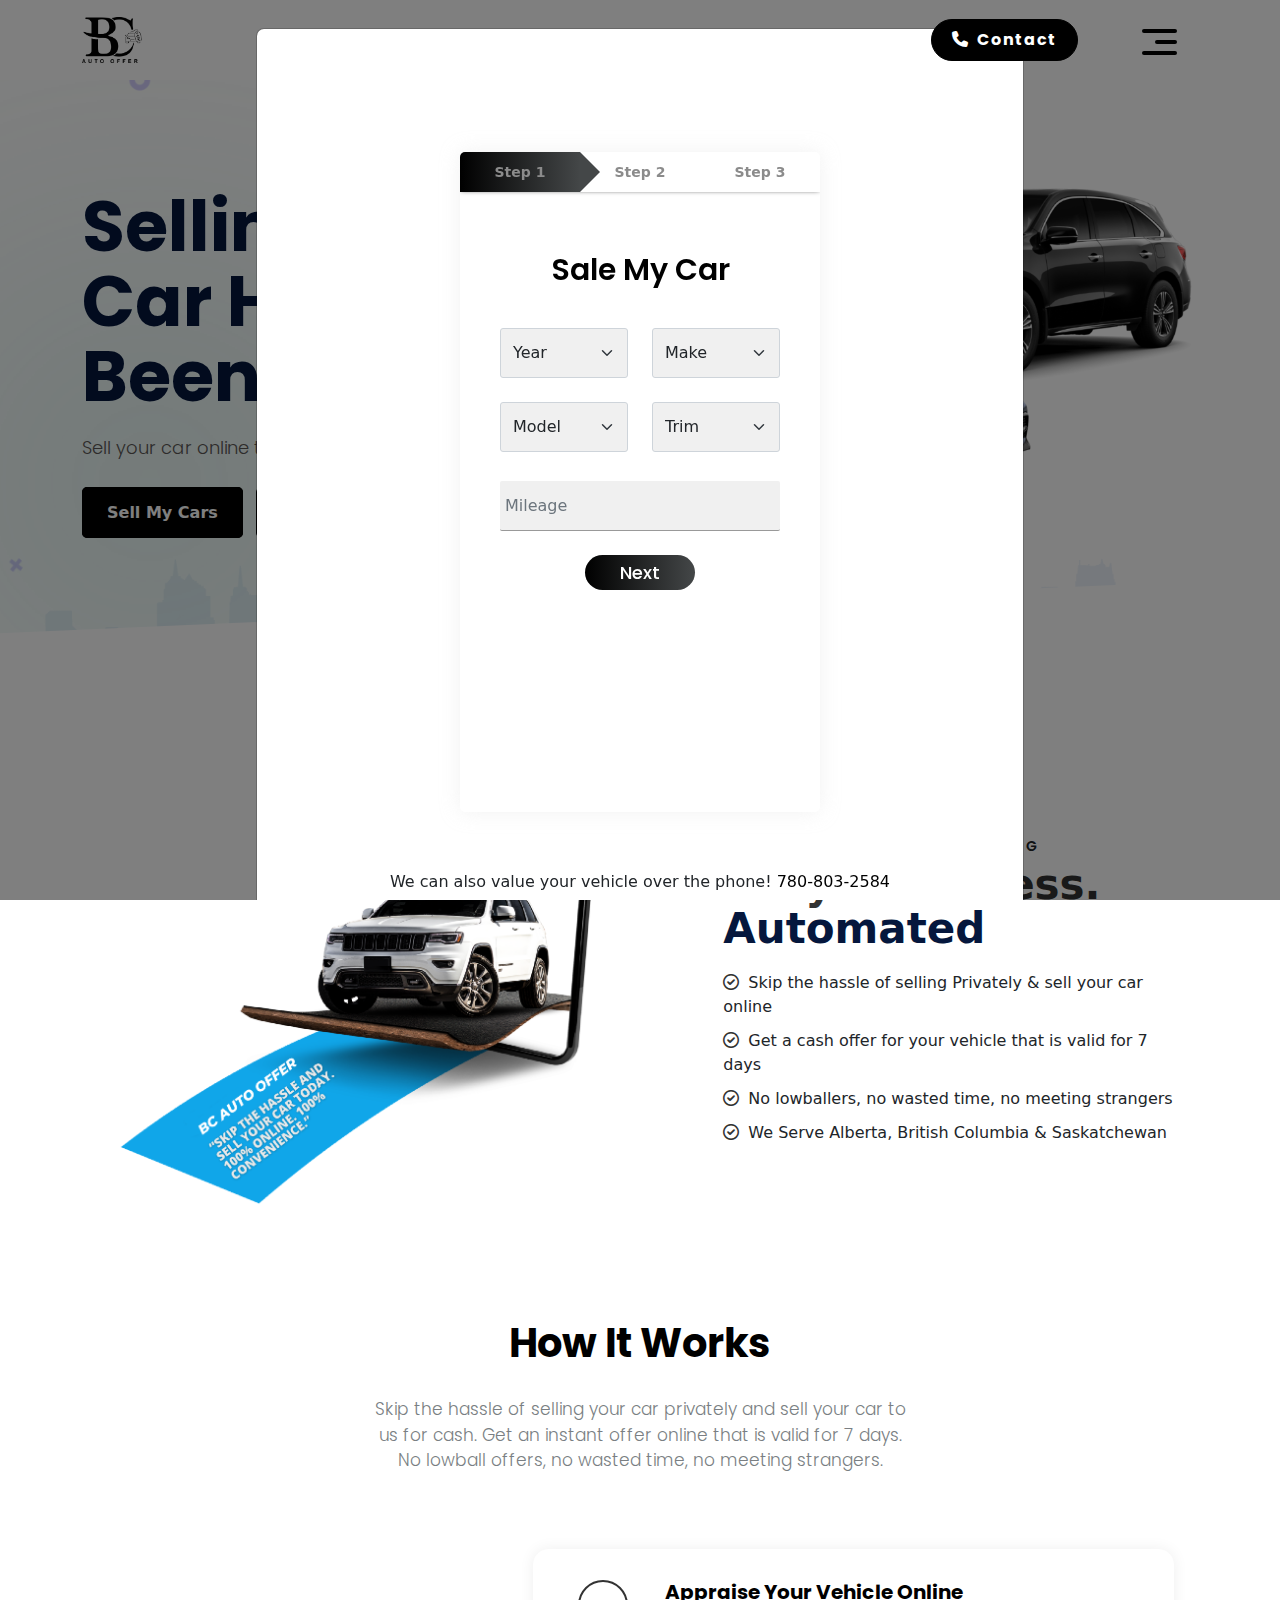
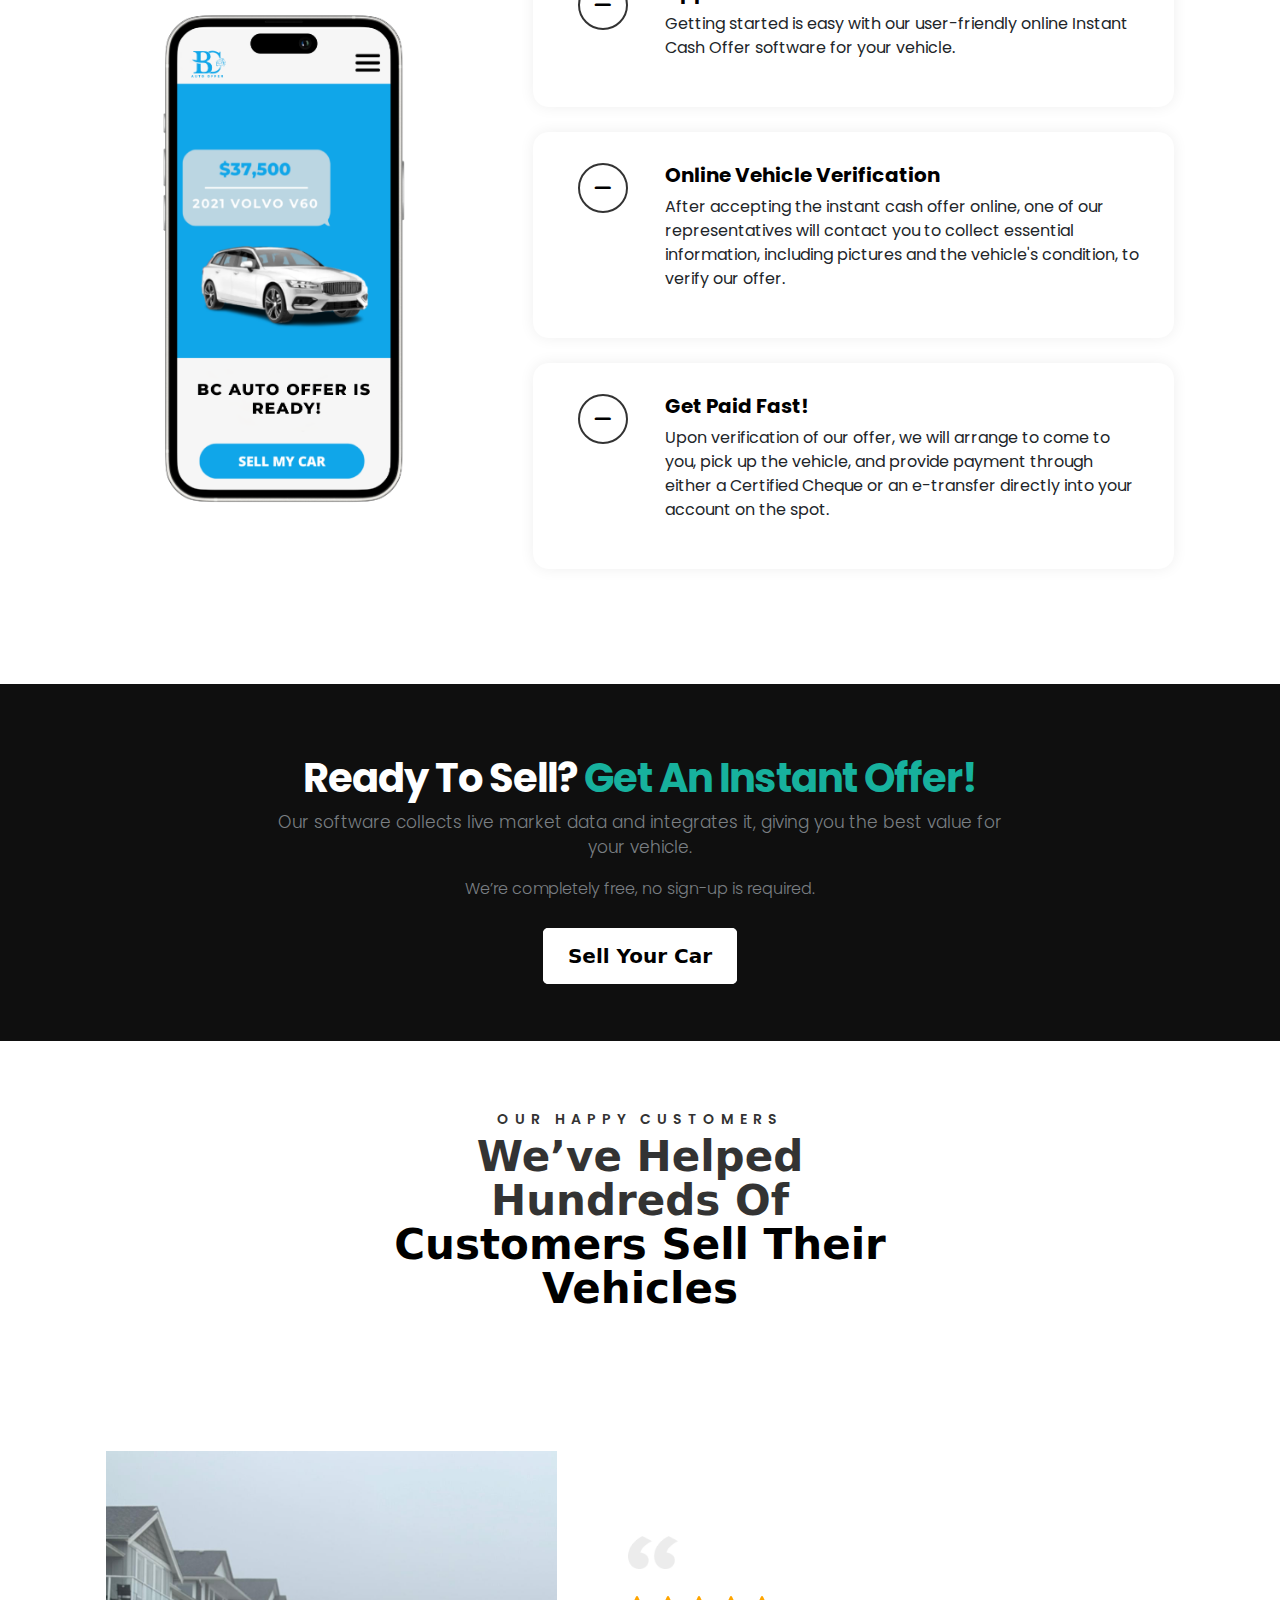
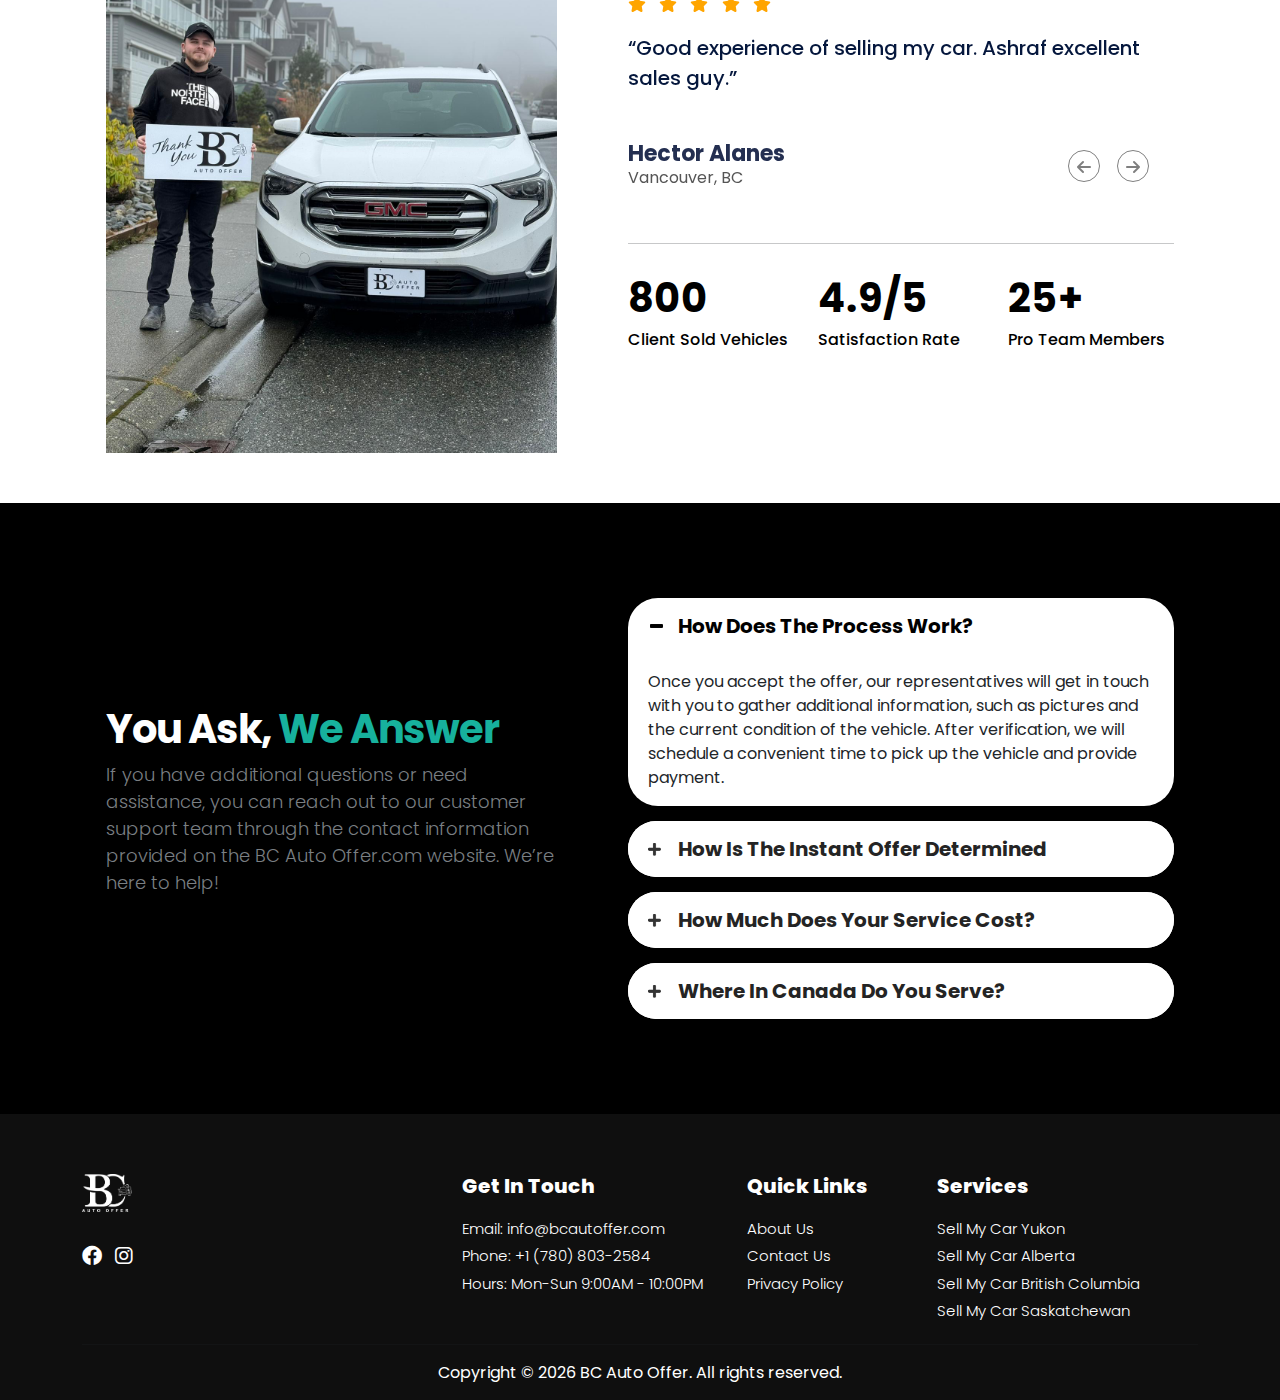
<file: index.html>
<!doctype html>
<html lang="en">

<head>
    <!--meta tags -->
    <meta charset="utf-8">
    <meta name="viewport" content="width=device-width, initial-scale=1">

    <!-- Font start  -->
    <link rel="preconnect" href="https://fonts.googleapis.com">
    <link rel="preconnect" href="https://fonts.gstatic.com" crossorigin>
    <link href="https://fonts.googleapis.com/css2?family=Montserrat:wght@700&family=Poppins:wght@400;500;600;700&display=swap" rel="stylesheet">
    <!-- Font end  -->

    <!--CSS Links-->
    <link rel="stylesheet" href="css/all.min.css">
    <link rel="stylesheet" href="css/animate.css">
    <link rel="stylesheet" href="css/bootstrap.min.css">
    <link rel="stylesheet" href="css/style.css">
    <link rel="stylesheet" href="css/media.css">

    <title> BC Auto Offer</title>
</head>

<body>

    <!-- header section strats -->
    <header class="header_section">
        <div class="container">
            <nav class="navbar navbar-expand-lg custom_nav-container">
                <a class="navbar-brand" href="index.html">
                    <img src="images/logo png black.png" width="60px" alt="">
                </a>
                <div class="" id="">
                    <div class="User_option">
                        <a href="contact.html" class="contact-btn"><i class="fa-solid fa-phone me-1"></i> Contact</a>
                    </div>

                    <div class="custom_menu-btn">
                        <button onclick="openNav()">
                            <span class="s-1">

                            </span>
                            <span class="s-2">

                            </span>
                            <span class="s-3">

                            </span>
                        </button>
                    </div>
                    <div id="myNav" class="overlay">
                        <div class="overlay-content">
                            <a href="index.html">Home</a>
                            <a href="about.html">About Us</a>
                            <a href="contact.html">Contact Us</a>
                            <a href="privacy.html">Privacy Policy</a>
                            <a href="alberta.html">Sell My Car Alberta</a>
                        </div>
                    </div>
                </div>
            </nav>
        </div>
    </header>
    <!-- end header section -->

    <!-- banner start  -->

    <section class="banner position-relative">
        <div class="container">
            <div class="row justify-content-xl-between justify-content-center align-items-center">
                <div class="col-xl-6 col-lg-6">

                    <div class="banner-content">
                        <h1>Selling Your <span>Car</span> Has Never Been Easier
                        </h1>
                        <p>Sell your car online today. 100% hassle-free 100% convenience</p>

                        <ul class="list-unstyled list-inline mb-0">
                            <li class="list-inline-item" id="sellmycar"><a href="#" class="primary-btn">Sell My Cars</a></li>
                            <li class="list-inline-item">
                                <a href="#work" class="secondary-btn">How it Works</a>
                            </li>
                        </ul>
                    </div>

                </div>
                <div class="col-xl-6 col-lg-6 col-md-8 col-sm-9">
                    <div class="banner-img">
                        <img src="images/headercarimg.png" class="img-fluid" alt="">
                    </div>
                </div>
            </div>
            <div class="circle"></div>
        </div>
    </section>
    <!-- banner end  -->



    <!-- project start -->

    <section class="project_sec">
        <div class="container">
            <div class="row justify-content-around align-items-center">
                <div class=" col-xl-6 col-md-6  col-11">
                    <div class="project_img">
                        <img src="images/kamocarsimg .png" class="img-fluid" alt="">
                    </div>
                </div>

                <div class=" col-xl-5 col-md-6 col-11">
                    <div class="project_content">
                        <h2>Stress-free Car Selling</h2>
                        <h1>Easy. Effortless. <span> Automated </span> </h1>
                        <ul class="list-unstyled mb-0">
                            <li><i class="fa-regular fa-circle-check me-1"></i> Skip the hassle of selling Privately & sell your car online</li>
                            <li><i class="fa-regular fa-circle-check me-1"></i> Get a cash offer for your vehicle that is valid for 7 days</li>
                            <li><i class="fa-regular fa-circle-check me-1"></i> No lowballers, no wasted time, no meeting strangers</li>
                            <li><i class="fa-regular fa-circle-check me-1"></i> We Serve Alberta, British Columbia & Saskatchewan
                            </li>
                        </ul>


                        <!-- <div class=" mt-5">
                            <a href="#" class="primary-btn">CONTACT SALES</a>
                        </div> -->

                    </div>
                </div>

            </div>
        </div>

    </section>


    <!-- project end -->

    <!-- work sec start -->
    <section class="work-sec" id="work">
        <div class="container">
            <div class="row justify-content-center">
                <div class="col-xl-6">
                    <div class="work-heading text-center">
                        <h1>How It <span>Works</span></h1>
                        <p>Skip the hassle of selling your car privately and sell your car to us for cash. Get an instant offer online that is valid for 7 days. No lowball offers, no wasted time, no meeting strangers.
                        </p>
                    </div>
                </div>
            </div>

            <div class="row justify-content-md-around justify-content-center align-items-center">
                <div class="col-xl-4 col-lg-4 col-md-4 col-sm-8">
                    <div class="work-img">
                        <img src="images/workimg.png" class="img-fluid" alt="">
                    </div>
                </div>

                <div class="col-xl-7 col-lg-7 col-md-8">
                    <div class="title-wrapper">
                        <!-- <h1 class="title">Ongoing Updates For Your Website </h1> -->
                    </div>

                    <div class="single-ongoing-update">
                        <div class="row">
                            <div class="col-sm-2">
                                <div class="icon-cc ">
                                    <i class="fa-solid fa-minus icon-cc-box"></i>
                                </div>

                            </div>
                            <div class="col-sm-10">
                                <h2>Appraise Your Vehicle Online</h2>
                                <p>
                                    Getting started is easy with our user-friendly online Instant Cash Offer software for your vehicle.
                                </p>
                                <div>
                                    <!-- <a href="#">Explore More <img src="images/arrow-Icon.png" class="ms-2 mb-1" width="" alt=""></a> -->
                                </div>
                            </div>
                        </div>
                    </div>

                    <div class="single-ongoing-update">
                        <div class="row">
                            <div class="col-sm-2">
                                <div class="icon-cc ">
                                    <i class="fa-solid fa-minus icon-cc-box"></i>
                                </div>
                            </div>
                            <div class="col-sm-10">
                                <h2>Online Vehicle Verification</h2>
                                <p>
                                    After accepting the instant cash offer online, one of our representatives will contact you to collect essential information, including pictures and the vehicle's condition, to verify our offer.
                                </p>
                                <div>
                                    <!-- <a href="#">Explore More <img src="images/arrow-Icon.png" class="ms-2 mb-1" width="" alt=""></a> -->
                                </div>
                            </div>
                        </div>
                    </div>

                    <div class="single-ongoing-update">
                        <div class="row">
                            <div class="col-sm-2">
                                <div class="icon-cc ">
                                    <i class="fa-solid fa-minus icon-cc-box"></i>
                                </div>
                            </div>
                            <div class="col-sm-10">
                                <h2>Get Paid Fast! </h2>
                                <p>
                                    Upon verification of our offer, we will arrange to come to you, pick up the vehicle, and provide payment through either a Certified Cheque or an e-transfer directly into your account on the spot.
                                </p>
                                <div>
                                    <!-- <a href="#">Explore More <img src="images/arrow-Icon.png" class="ms-2 mb-1" width="" alt=""></a> -->
                                </div>
                            </div>
                        </div>
                    </div>


                </div>
            </div>


        </div>
    </section>
    <!-- work section end -->

    <!-- offer sec start -->
    <section class="offer-sec">
        <div class="container">
            <div class="row justify-content-center">
                <div class="col-xxl-5 col-md-8 col-10">
                    <div class="offer-heading text-center">
                        <h1>Ready to Sell? <span>Get an Instant Offer!</span></h1>
                        <p class="offer-p">Our software collects live market data and integrates it, giving you the best value for your vehicle.</p>
                        <p class="offer-pp">We’re completely free, no sign-up is required.</p>
                    </div>
                </div>

                <div class="offer-d-flex">
                    <div class="mt-xl-4 media_cc" id="sellyourcar">
                        <a class="contact-sales-btn ms-0">Sell Your Car</a>
                    </div>
                </div>

            </div>
        </div>
    </section>
    <!-- offer sec end -->

    <!-- Happy customer start -->
    <section class="happy-sec">
        <div class="container">
            <div class="row justify-content-center">
                <div class="col-xl-6 col-md-8 col-12">
                    <div class="project_content text-center">
                        <h2>Our happy customers</h2>
                        <h1>We’ve Helped Hundreds Of <span>Customers Sell Their Vehicles</span></h1>
                    </div>
                </div>

            </div>
        </div>
    </section>
    <!-- Happy customer end-->


    <!-- testimonial start  -->

    <section class="testimonial">
        <div class="container">


            <div class="row justify-content-around align-items-center ">
                <div class="col-xl-5 col-lg-5">
                    <img src="images/testimonialimg.jpg" class="img-fluid w-100" alt="">
                </div>

                <div class="col-xl-6 col-lg-7">
                    <!-- Carousel Start -->
                    <div id="car-control" class="carousel slide" data-bs-ride="carousel">
                        <div class="carousel-inner">

                            <div class="carousel-item active">
                                <img src="images/quote.png" class="mb-4" width="50px" alt="">
                                <ul class="list-unstyled list-inline">
                                    <li class="list-inline-item"><i class="fa-solid fa-star"></i></li>
                                    <li class="list-inline-item"><i class="fa-solid fa-star"></i></li>
                                    <li class="list-inline-item"><i class="fa-solid fa-star"></i></li>
                                    <li class="list-inline-item"><i class="fa-solid fa-star"></i></li>
                                    <li class="list-inline-item"><i class="fa-solid fa-star"></i></li>
                                </ul>
                                <p class="mt-lg-3 mb-lg-5">“Good experience of selling my car. Ashraf excellent sales guy.”
                                </p>
                                <div class="row align-items-center">
                                    <div class="col-xl-5 col-lg-5 ">
                                        <h2>Hector Alanes</h2>
                                        <h3>Vancouver, BC</h3>
                                    </div>
                                </div>
                            </div>

                            <div class="carousel-item ">
                                <img src="images/quote.png" class="mb-4" width="50px" alt="">
                                <ul class="list-unstyled list-inline">
                                    <li class="list-inline-item"><i class="fa-solid fa-star"></i></li>
                                    <li class="list-inline-item"><i class="fa-solid fa-star"></i></li>
                                    <li class="list-inline-item"><i class="fa-solid fa-star"></i></li>
                                    <li class="list-inline-item"><i class="fa-solid fa-star"></i></li>
                                    <li class="list-inline-item"><i class="fa-solid fa-star"></i></li>
                                </ul>
                                <p class="mt-lg-3 mb-lg-5">“BC Auto Offer was very fast with their response and pick up. They offered a fair price with no hassle, and excellent customer service. I would definitely recommend their service!”</p>
                                <div class="row align-items-center">
                                    <div class="col-xl-5 col-lg-5 ">
                                        <h2>Caitlin McCaughey</h2>
                                        <h3>Calgary, AB</h3>
                                    </div>
                                </div>
                            </div>

                            <div class="carousel-item ">
                                <img src="images/quote.png" class="mb-4" width="50px" alt="">
                                <ul class="list-unstyled list-inline">
                                    <li class="list-inline-item"><i class="fa-solid fa-star"></i></li>
                                    <li class="list-inline-item"><i class="fa-solid fa-star"></i></li>
                                    <li class="list-inline-item"><i class="fa-solid fa-star"></i></li>
                                    <li class="list-inline-item"><i class="fa-solid fa-star"></i></li>
                                    <li class="list-inline-item"><i class="fa-solid fa-star"></i></li>
                                </ul>
                                <p class="mt-lg-3 mb-lg-5">“I had a fantastic experience selling my car to BC Auto Offer! Their team was professional, friendly, and offered a fair price. Highly recommend their services!”</p>
                                <div class="row align-items-center">
                                    <div class="col-xl-5 col-lg-5">
                                        <h2>Yida Chen</h2>
                                        <h3>Edmonton, AB</h3>
                                    </div>
                                </div>
                            </div>

                        </div>

                        <button class="carousel-control-prev" type="button" data-bs-target="#car-control" data-bs-slide="prev">
                            <span class="carousel-control-prev-icon" aria-hidden="true"><i
                                    class="fas fa-arrow-left"></i></span>
                        </button>
                        <div class="divider-btn"></div>
                        <button class="carousel-control-next" type="button" data-bs-target="#car-control" data-bs-slide="next">
                            <span class="carousel-control-next-icon" aria-hidden="true"><i
                                    class="fas fa-arrow-right"></i></span>

                        </button>
                    </div>

                    <!-- Carousel End -->
                    <hr class="mt-5 mb-4">

                    <div class="row">
                        <div class="col-4">
                            <span class="counter">800</span>
                            <p class="count-desc">Client Sold Vehicles</p>
                        </div>
                        <div class="col-4">
                            <span class="counter">4.9</span><span class="suffix-cc">/5</span>
                            <p class="count-desc"> Satisfaction Rate</p>
                        </div>

                        <div class="col-4">
                            <span class="counter">25</span><span class="suffix-cc">+</span>
                            <p class="count-desc">Pro Team Members</p>
                        </div>


                    </div>

                </div>

            </div>
        </div>
    </section>

    <!-- testimonial end  -->

    <!-- answer sec star -->
    <section class="answer-sec">
        <div class="container">
            <div class="row justify-content-around align-items-center">
                <div class="col-xl-5 col-lg-6">
                    <div class="offer-heading">
                        <h1>You Ask, <span>We Answer</span></h1>
                        <p class="offer-p">If you have additional questions or need assistance, you can reach out to our customer support team through the contact information provided on the BC Auto Offer.com website. We’re here to help!

                        </p>

                    </div>
                </div>
                <div class="col-xl-6 col-lg-6 col-12 wow fadeInUp">
                    <div class="accordion" id="accordionExample">

                        <div class="accordion-item">
                            <h2 class="accordion-header" id="headingOne">
                                <button class="accordion-button" type="button" data-bs-toggle="collapse" data-bs-target="#collapseOne" aria-expanded="true" aria-controls="collapseOne">
                                    <div class="media_font_chng">
                                        How Does The Process Work?
                                    </div>
                                </button>
                            </h2>
                            <div id="collapseOne" class="accordion-collapse collapse show" aria-labelledby="headingOne" data-bs-parent="#accordionExample">
                                <div class="accordion-body">
                                    Once you accept the offer, our representatives will get in touch with you to gather additional information, such as pictures and the current condition of the vehicle. After verification, we will schedule a convenient time to pick up the vehicle and provide
                                    payment.
                                </div>
                            </div>
                        </div>

                        <div class="accordion-item">
                            <h2 class="accordion-header" id="headingTwo">
                                <button class="accordion-button collapsed" type="button" data-bs-toggle="collapse" data-bs-target="#collapseTwo" aria-expanded="false" aria-controls="collapseTwo">

                                    <div class="media_font_chng">
                                        How Is The Instant Offer Determined
                                    </div>


                                </button>
                            </h2>
                            <div id="collapseTwo" class="accordion-collapse collapse" aria-labelledby="headingTwo" data-bs-parent="#accordionExample">
                                <div class="accordion-body">
                                    The instant cash offer is determined based on various factors that our live market data collects, including the make, model, year, condition, and market value of your vehicle. Our goal is to provide a fair and competitive offer for your car.
                                </div>
                            </div>
                        </div>

                        <div class="accordion-item">
                            <h2 class="accordion-header" id="headingThree">
                                <button class="accordion-button collapsed" type="button" data-bs-toggle="collapse" data-bs-target="#collapseThree" aria-expanded="false" aria-controls="collapseThree">

                                    <div class="media_font_chng">
                                        How Much Does Your Service Cost?
                                    </div>

                                </button>
                            </h2>
                            <div id="collapseThree" class="accordion-collapse collapse" aria-labelledby="headingThree" data-bs-parent="#accordionExample">
                                <div class="accordion-body">
                                    Using BC Auto Offer.com to receive an instant cash offer and sell your vehicle is completely free. There are no hidden fees or charges throughout the process.
                                </div>
                            </div>
                        </div>

                        <div class="accordion-item">
                            <h2 class="accordion-header" id="headingFour">
                                <button class="accordion-button collapsed" type="button" data-bs-toggle="collapse" data-bs-target="#collapseFour" aria-expanded="false" aria-controls="collapseFour">

                                    <div class="media_font_chng">
                                        Where In Canada Do You Serve?
                                    </div>

                                </button>
                            </h2>
                            <div id="collapseFour" class="accordion-collapse collapse" aria-labelledby="headingFour" data-bs-parent="#accordionExample">
                                <div class="accordion-body">
                                    BC Auto Offer.com is designed to facilitate online car buying, and we welcome sellers from Alberta, British Columbia & Saskatchewan.
                                </div>
                            </div>
                        </div>


                    </div>

                </div>
            </div>
        </div>
    </section>
    <!-- answer sec end -->

    <!-- Footer start  -->
    <footer>
        <div class="container">
            <div class="row justify-content-sm-around ">
                <div class="col-xl-4 col-sm-6 my-md-0 my-4">
                    <a href="index.html"><img src="images/logo.png" width="50" alt=""></a>
                    <p class="fo-left-content"></p>
                    <div class="footer-social">
                        <ul class="list-unstyled list-inline mb-0 ">
                            <li class="list-inline-item "><a href="#"><i class="fab fa-facebook"></i></a></li>
                            <li class="list-inline-item "><a href="#"><i class="fab fa-instagram"></i></a></li>
                        </ul>
                    </div>
                </div>
                <div class="col-xl-3 col-sm-6 my-md-0 my-4">
                    <h2>Get In Touch</h2>
                    <ul class="list-unstyled mb-0">

                        <a href="">
                            <li>Email: info@bcautoffer.com</li>
                        </a>
                        <a href="">
                            <li>Phone: +1 (780) 803-2584</li>
                        </a>
                        <a href="">
                            <li>Hours: Mon-Sun 9:00AM - 10:00PM</li>
                        </a>

                    </ul>
                </div>
                <div class="col-xl-2 col-sm-6 my-md-0 my-4">
                    <h2>Quick Links</h2>
                    <ul class="list-unstyled mb-0">
                        <a href="about.html">
                            <li>About Us</li>
                        </a>
                        <a href="contact.html">
                            <li>Contact Us</li>
                        </a>
                        <a href="privacy.html">
                            <li>Privacy Policy</li>
                        </a>



                    </ul>

                </div>
                <div class="col-xl-3 col-sm-6 my-md-0 my-4">
                    <h2>Services</h2>
                    <ul class="list-unstyled mb-0">
                        <a href="alberta.html">
                            <li>Sell My Car Yukon</li>
                        </a>
                        <a href="alberta.html">
                            <li>Sell My Car Alberta</li>
                        </a>

                        <a href="alberta.html">
                            <li>Sell My Car British Columbia</li>
                        </a>

                        <a href="alberta.html">
                            <li>Sell My Car Saskatchewan </li>
                        </a>
                    </ul>

                </div>
            </div>

            <hr>

            <p class="mb-0 footer-text ">Copyright ©
                <script>
                    document.write(new Date().getFullYear());
                </script> BC Auto Offer. All rights reserved.
            </p>

        </div>
    </footer>
    <!-- Footer end  -->




    <!-- Button trigger modal -->
    <!-- <button type="button" class="btn btn-primary" data-bs-toggle="modal" data-bs-target="#exampleModal">
        Launch demo modal
    </button> -->

    <!-- Modal -->
    <div class="modal fade" id="exampleModal" tabindex="-1" aria-labelledby="exampleModalLabel" aria-hidden="true">
        <div class="modal-dialog modal-dialog-centered">
            <div class="modal-content">
                <div class="modal-header border-0 ">
                    <h1 class="modal-title fs-5" id="exampleModalLabel"></h1>
                    <button type="button" class="btn-close" data-bs-dismiss="modal" aria-label="Close"></button>
                </div>
                <div class="modal-body">
                    <div class="form-box">
                        <form id="Form1">
                            <h3>Sale My Car</h3>
                            <div class="row">
                                <div class="col-sm-6 col-6">
                                    <div class="form-group">
                                        <select class="form-select" name="year" aria-label="Default select example" id="year">
                                                                <option selected>Year</option>
                                                                <option value="1">2019</option>
                                                                <option value="2">2020</option>
                                                                <option value="3">2021</option>
                                                            </select>
                                    </div>
                                </div>
                                <div class="col-sm-6 col-6">
                                    <div class="form-group">
                                        <select class="form-select" name="make" aria-label="Default select example" id="make">
                                                                <option selected>Make</option>
                                                                <option value="1">Audi</option>
                                                                <option value="2">BMW</option>
                                                                <option value="3">Honda</option>
                                                            </select>
                                    </div>
                                </div>
                            </div>


                            <div class="row">
                                <div class="col-sm-6 col-6">
                                    <div class="form-group">
                                        <select class="form-select" name="model" aria-label="Default select example" id="model">
                                                                <option selected>Model</option>
                                                                <option value="1">a3</option>
                                                                <option value="2">a4</option>
                                                                <option value="3">a5</option>
                                                            </select>
                                    </div>
                                </div>
                                <div class="col-sm-6 col-6">
                                    <div class="form-group">
                                        <select class="form-select" name="trim" aria-label="Default select example" id="trim">
                                                                <option selected>Trim</option>
                                                                <option value="1">Premium</option>
                                                                <option value="2">Premium-Plus</option>
                                                                <option value="3">Prestige</option>
                                                            </select>
                                    </div>
                                </div>
                            </div>

                            <div class="row">
                                <div class="col-12">
                                    <div class="form-group">
                                        <input type="number" placeholder="Mileage" name="mileage" class="form-control " id="mileage">
                                    </div>
                                </div>

                            </div>

                            <div class="btn-box">
                                <button type="button" id="Next1">Next</button>
                            </div>


                        </form>


                        <form id="Form2">

                            <h3>Aditional Info</h3>
                            <div class="row">
                                <div class="col-sm-12">
                                    <div class="form-group">
                                        <label for="" class="label">Vehicle Pictures</label>
                                        <input name="images" type="file" name="name" class="form-control" id="images" multiple>
                                        <label class="form-control-placeholder" for="name"></label>
                                        <div class="invalid-feedback">

                                        </div>
                                    </div>
                                </div>
                            </div>

                            <div class="row">
                                <div class="col-sm-12">
                                    <div class="form-group">
                                        <label for="" class="label">Regestration Paper Work</label>
                                        <input name="papers" type="file" class="form-control" id="papers" multiple>
                                        <label class="form-control-placeholder" for="name"></label>
                                        <div class="invalid-feedback">

                                        </div>
                                    </div>
                                </div>
                            </div>



                            <div class="btn-box">
                                <button type="button" id="Back1">Back</button>
                                <button type="button" id="Next2">Next</button>
                            </div>

                        </form>

                        <form id="Form3">


                            <h3 class="personal-info">Personal Information</h3>

                            <div class="row">
                                <div class="col-sm-6">
                                    <div class="form-group">
                                        <label for="" class="label">Name<span class="text-danger">*</span></label>
                                        <input name="name" type="text" class="form-control" required id="name">
                                        <label class="form-control-placeholder" for="name"></label>
                                        <div class="invalid-feedback">
                                            First Name is Required
                                        </div>
                                    </div>
                                </div>


                                <div class="col-sm-6">
                                    <div class="form-group">
                                        <label for="" class="label">Email<span class="text-danger">*</span></label>
                                        <input name="email" type="email" class="form-control" required id="email">
                                        <label class="form-control-placeholder" for="eamil"></label>
                                        <div class="invalid-feedback">
                                            Email is Required
                                        </div>
                                    </div>
                                </div>
                            </div>

                            <div class="row">
                                <div class="col-sm-12">
                                    <div class="form-group">
                                        <label for="" class="label">Phone Number<span class="text-danger">*</span></label>
                                        <input name="phone" type="text" class="form-control" required id="phone">
                                        <label class="form-control-placeholder" for="phone"></label>
                                        <div class="invalid-feedback">
                                            Phon Number
                                        </div>
                                    </div>
                                </div>
                            </div>

                            <div class="row">
                                <div class="col-sm-12">
                                    <div class="form-group">
                                        <select class="form-select" name="province options" aria-label="Default select example" id="year">
                                                                <option selected>Province Options</option>
                                                                <option value="Alberta" >Alberta</option>
                                                                <option value="British Columbia"  >British Columbia</option>
                                                                <option value="Saskatchewan" >Saskatchewan</option>
                                                                <option value="Yukon" >Yukon</option>
                                                            </select>
                                    </div>
                                </div>
                            </div>

                            <div class="row">
                                <div class="col-sm-12">
                                    <div class="form-group">
                                        <label for="" class="label">Your Message</label>
                                        <textarea name="message" class="form-control" required cols="0" rows="" id="message"></textarea>

                                        <label class="form-control-placeholder cc-textarea" for="message"></label>
                                        <div class="invalid-feedback">
                                            Short Description is Required
                                        </div>
                                    </div>
                                </div>
                            </div>


                            <div class="btn-box">
                                <button type="button" id="Back2">Back</button>
                                <button type="button" id="submit">Submit</button>
                            </div>

                        </form>

                        <div class="step-row">
                            <div id="progress"></div>
                            <div class="step-col"><small>Step 1</small></div>
                            <div class="step-col"><small>Step 2</small></div>
                            <div class="step-col"><small>Step 3</small></div>

                        </div>

                    </div>
                    <p class="text-center p-media" style="font-weight: 500; ">We can also value your vehicle over the phone!
                        <a href="tel:780-803-2584" style="color: #000;">780-803-2584</a>
                    </p>
                </div>

            </div>
        </div>
    </div>

    <!-- ====================== -->

    <script>
        var Form1 = document.getElementById("Form1");
        var Form2 = document.getElementById("Form2");
        var Form3 = document.getElementById("Form3");

        var Next1 = document.getElementById("Next1");
        var Next2 = document.getElementById("Next2");
        var Back1 = document.getElementById("Back1");
        var Back2 = document.getElementById("Back2");

        var progress = document.getElementById("progress");

        Next1.onclick = function() {
            Form1.style.left = "-450px";
            Form2.style.left = "40px";
            progress.style.width = "240px";
        }
        Back1.onclick = function() {
            Form1.style.left = "40px";
            Form2.style.left = "450px";
            progress.style.width = "120px";
        }

        Next2.onclick = function() {
            Form2.style.left = "-450px";
            Form3.style.left = "40px";
            progress.style.width = "360px";
        }

        Back2.onclick = function() {
            Form2.style.left = "40px";
            Form3.style.left = "450px";
            progress.style.width = "240px";
        }
    </script>

    <!-- ================================== -->

    <!--JS -->
    <script src="js/jquery-1.12.4.min.js"></script>



    <!-- Counter up -->
    <script src="vendor/counter/js/waypoints.min.js"></script>
    <script src="js/custom.js"></script>
    <script src="js/wow.min.js"></script>
    <script src="vendor/counter/js/jquery.counterup.min.js"></script>
    <script src="js/popper.min.js"></script>
    <script src="js/bootstrap.min.js"></script>
    <script src="js/script.js"></script>


    <script>
        $('#sellmycar').on('click', function() {
            $('#exampleModal').modal('show');
        });
        $('#sellyourcar').on('click', function() {
            $('#exampleModal').modal('show');
        });

        document.querySelector('.toggle')
            .addEventListener('click', function() {
                this.classList.toggle('activate');
            });
    </script>

    <script>
        var apiroot = 'https://api.tanjilrahman.xyz/';
    </script>

    <script type="text/javascript">
        $(window).on('load', function() {
            $('#exampleModal').modal('show');
            $.ajax({
                type: 'GET',
                url: apiroot + "api.php?type=years",
                success: function(result) {
                    $("#year").html(result);
                }
            });
        });
    </script>

    <script type="text/javascript">
        $('#year').on('change', function() {

            $.ajax({
                type: 'GET',
                url: apiroot + "api.php?type=makes&year=" + this.value,
                success: function(result) {
                    $("#make").html(result);
                    // console.log(result);
                }
            });
        });
    </script>

    <script type="text/javascript">
        $('#make').on('change', function() {
            let year = $('#year').find(":selected").val()
            $.ajax({
                type: 'GET',
                url: apiroot + "api.php?type=models&year=" + year + "&make=" + this.value,
                success: function(result) {
                    $("#model").html(result);
                    // console.log(result);
                }
            });
        });
    </script>

    <script type="text/javascript">
        $('#model').on('change', function() {
            let year = $('#year').find(":selected").val();
            let make = $('#make').find(":selected").val();
            $.ajax({
                type: 'GET',
                url: apiroot + "api.php?type=trims&year=" + year + "&make=" + make + "&model=" + this.value,
                success: function(result) {
                    $("#trim").html(result);
                    // console.log(result);
                }
            });
        });
    </script>

    <script>
        $('#submit').on('click', function() {



            let form1data = $('#Form1').serializeArray();
            let form3data = $('#Form3').serializeArray();

            if (form3data[0].value === '') {
                alert('Name can not be empty');
            } else if (form3data[1].value === '') {
                alert('Email can not be empty');
            } else if (form3data[2].value === '') {
                alert('Phone can not be empty');
            } else {
                var formdata = new FormData();
                $.each(form1data, function(key, input) {
                    formdata.append(input.name, input.value);
                });
                $.each(form3data, function(key, input) {
                    formdata.append(input.name, input.value);
                });


                var images = $('input[name="images"]')[0].files;
                let papers = $('input[name="papers"]')[0].files;

                console.log(images)

                for (var i = 0; i < images.length; i++) {
                    formdata.append('images[]', images[i]);
                }
                for (var i = 0; i < papers.length; i++) {
                    formdata.append('papers[]', papers[i]);
                }

                // $.post("https://hook.us1.make.com/loamomuq6da5wqtosj7jnr4wi3cd5li7",
                //     formdata,
                //     function(data, status) {
                //         alert("Data: " + data + "\nStatus: " + status);
                //     });
                $('#exampleModal').modal('toggle');
            }



        });
    </script>




    <!-- Start of HubSpot Embed Code -->
    <script type="text/javascript" id="hs-script-loader" async defer src="https://js.hs-scripts.com/45290249.js"></script>
    <!-- End of HubSpot Embed Code -->


</body>

</html>
</file>
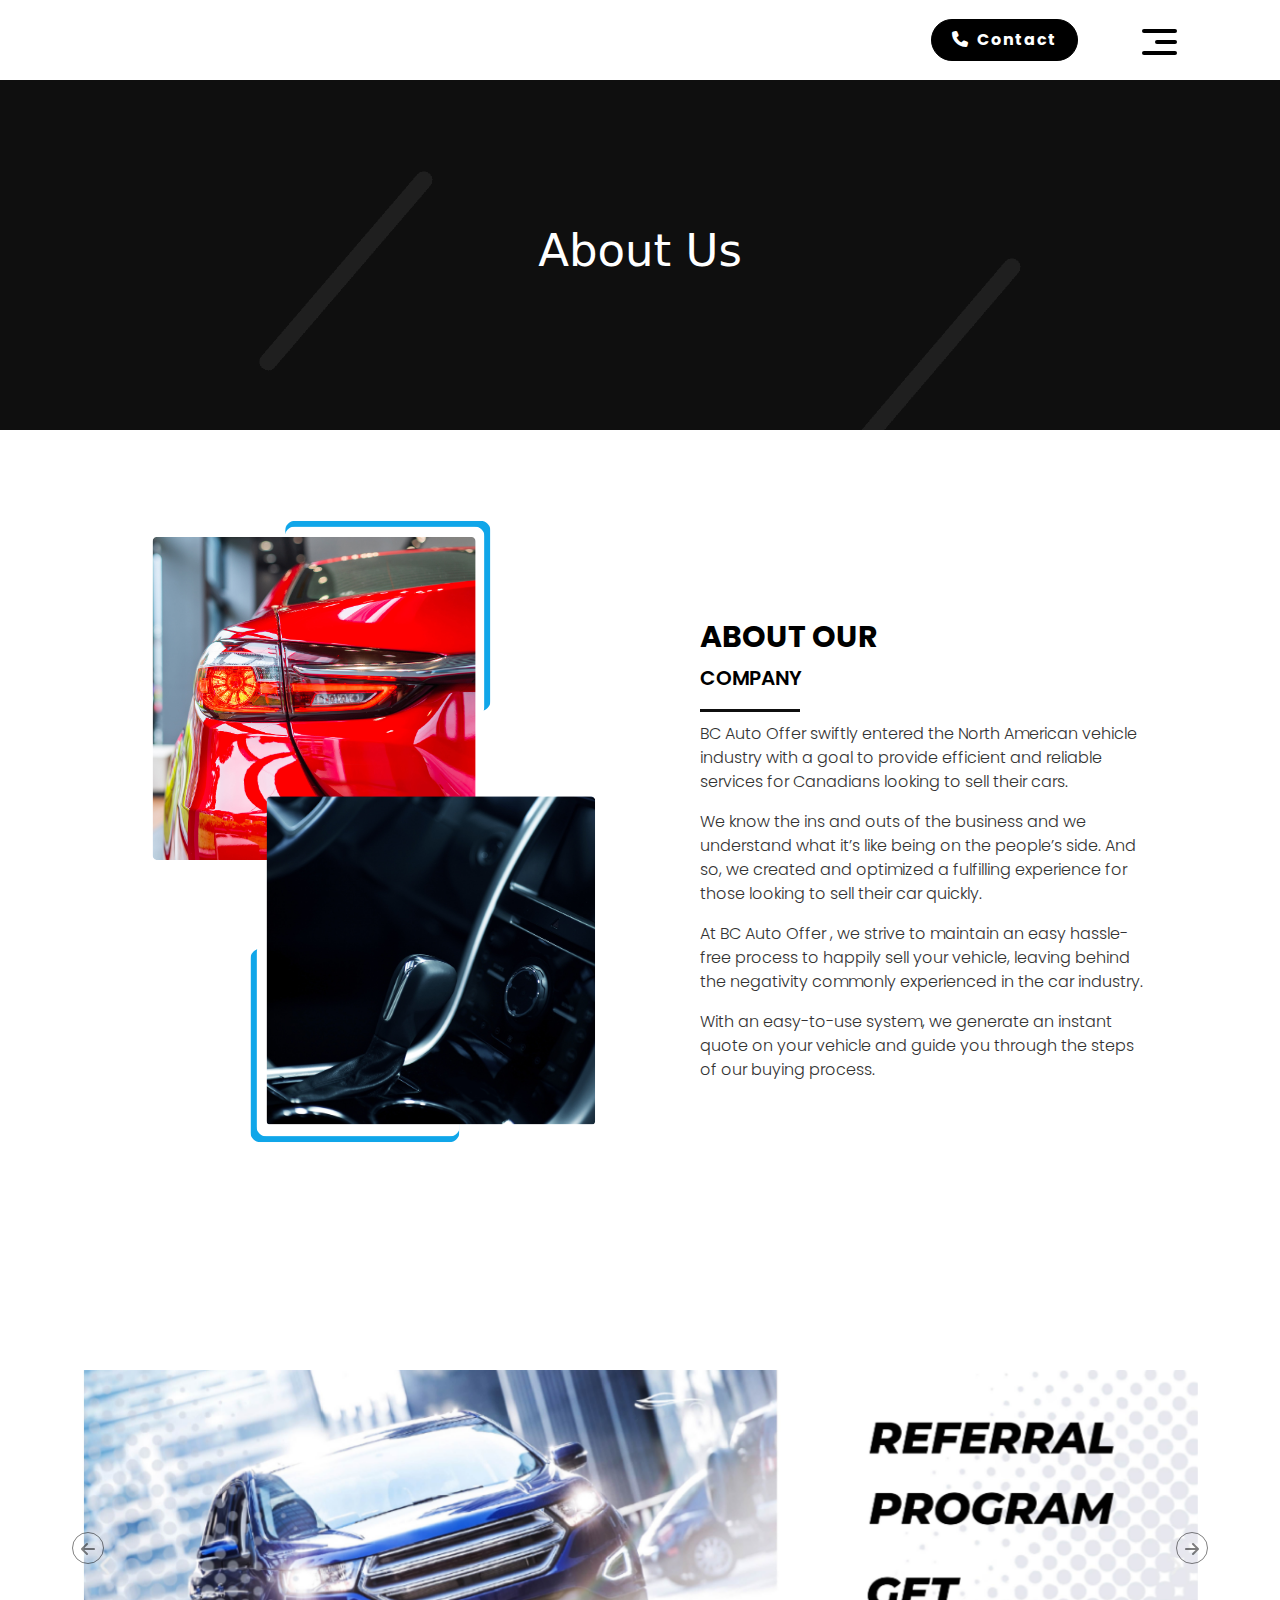
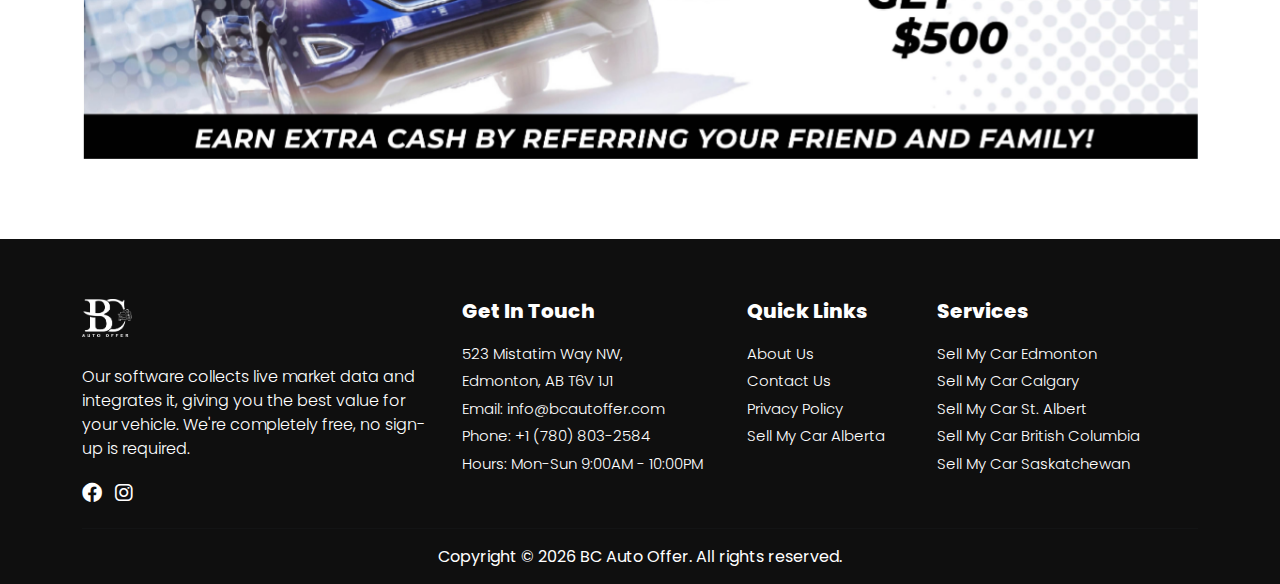
<file: about.html>
<!doctype html>
<html lang="en">

<head>
    <!--meta tags -->
    <meta charset="utf-8">
    <meta name="viewport" content="width=device-width, initial-scale=1">

    <!-- Font start  -->
    <link rel="preconnect" href="https://fonts.googleapis.com">
    <link rel="preconnect" href="https://fonts.gstatic.com" crossorigin>
    <link href="https://fonts.googleapis.com/css2?family=Montserrat:wght@700&family=Poppins:wght@400;500;600;700&display=swap" rel="stylesheet">
    <!-- Font end  -->

    <!--CSS Links-->
    <link rel="stylesheet" href="css/all.min.css">
    <link rel="stylesheet" href="css/animate.css">
    <link rel="stylesheet" href="css/bootstrap.min.css">
    <link rel="stylesheet" href="css/style.css">
    <link rel="stylesheet" href="css/media.css">

    <title> BC Auto Offer</title>
</head>

<body>

    <!-- header section strats -->
    <header class="header_section">
        <div class="container">
            <nav class="navbar navbar-expand-lg custom_nav-container">
                <a class="navbar-brand" href="index.html">
                    <img src="images/logo.png" width="60px" alt="">
                </a>
                <div class="" id="">
                    <div class="User_option">
                        <a href="contact.html" class="contact-btn"><i class="fa-solid fa-phone me-1"></i> Contact</a>
                    </div>

                    <div class="custom_menu-btn">
                        <button onclick="openNav()">
                            <span class="s-1">

                            </span>
                            <span class="s-2">

                            </span>
                            <span class="s-3">

                            </span>
                        </button>
                    </div>
                    <div id="myNav" class="overlay">
                        <div class="overlay-content">
                            <div class="overlay-content">
                                <a href="index.html">Home</a>
                                <a href="about.html">About Us</a>
                                <a href="contact.html">Contact Us</a>
                                <a href="privacy.html">Privacy Policy</a>
                                <a href="alberta.html">Sell My Car Alberta</a>
                            </div>
                        </div>
                    </div>
                </div>
            </nav>
        </div>
    </header>
    <!-- end header section -->

    <!-- about part start -->
    <section class="about-sec">
        <div class="container">
            <div class="row">
                <div class="about-wrapper">
                    <h1>About Us</h1>
                </div>

                <div class="col-xl-6">
                    <div class="img-left-wrapper">
                        <img src="images/aboutdeshimg.png" class="img-fluid" alt="">
                    </div>
                </div>

                <div class="col-xl-6">
                    <div class="img-right-wrapper">
                        <img src="images/aboutdeshimg.png" class="img-fluid" alt="">
                    </div>
                </div>

            </div>
        </div>
    </section>
    <!-- about part end -->


    <section class="company-sec">
        <div class="container">
            <div class="row justify-content-center align-items-center">
                <div class="col-xl-6 col-md-6">
                    <div class="company-img">
                        <img src="images/companyimg.png" class="img-fluid" alt="">
                    </div>
                </div>

                <div class="col-xl-5 col-md-6">
                    <div class="about-heading">
                        <h1>About Our </h1>
                        <p class="company-text">Company</p>
                        <div class="banner-line"></div>
                        <div class="company-content">
                            <p class="">BC Auto Offer swiftly entered the North American vehicle industry with a goal to provide efficient and reliable services for Canadians looking to sell their cars.</p>
                            <p>We know the ins and outs of the business and we understand what it’s like being on the people’s side. And so, we created and optimized a fulfilling experience for those looking to sell their car quickly.</p>
                            <p>At BC Auto Offer , we strive to maintain an easy hassle-free process to happily sell your vehicle, leaving behind the negativity commonly experienced in the car industry.</p>
                            <p>With an easy-to-use system, we generate an instant quote on your vehicle and guide you through the steps of our buying process.</p>
                        </div>

                    </div>

                </div>

            </div>
        </div>

    </section>


    <!-- slider start -->
    <section class="slider-sec">
        <div class="container">
            <div class="row  text-center">
                <div class="col-12">
                    <!-- Carousel Start -->
                    <div id="car-control" class="carousel slide" data-bs-ride="carousel">
                        <div class="carousel-inner">

                            <div class="carousel-item active">
                                <img src="images/SLIDER-01.jpg" class="img-fluid" alt="">

                            </div>



                            <div class="carousel-item ">
                                <img src="images/SLIDER-02.jpg" class="img-fluid" alt="">

                            </div>

                        </div>

                        <button class="carousel-control-prev" type="button" data-bs-target="#car-control" data-bs-slide="prev">
                            <span class="carousel-control-prev-icon" aria-hidden="true"><i
                                    class="fas fa-arrow-left"></i></span>
                        </button>
                        <div class="divider-btn"></div>
                        <button class="carousel-control-next" type="button" data-bs-target="#car-control" data-bs-slide="next">
                            <span class="carousel-control-next-icon" aria-hidden="true"><i
                                    class="fas fa-arrow-right"></i></span>

                        </button>
                    </div>

                    <!-- Carousel End -->
                </div>
            </div>
        </div>
    </section>
    <!-- slider end -->



    <!-- Footer start  -->
    <footer>
        <div class="container">
            <div class="row justify-content-sm-around ">
                <div class="col-xl-4 col-sm-6 my-md-0 my-4">
                    <a href="index.html"><img src="images/logo.png" width="50" alt=""></a>
                    <p class="fo-left-content">Our software collects live market data and integrates it, giving you the best value for your vehicle. We're completely free, no sign-up is required.</p>
                    <div class="footer-social">
                        <ul class="list-unstyled list-inline mb-0 ">
                            <li class="list-inline-item "><a href="#"><i class="fab fa-facebook"></i></a></li>
                            <li class="list-inline-item "><a href="#"><i class="fab fa-instagram"></i></a></li>
                        </ul>
                    </div>
                </div>
                <div class="col-xl-3 col-sm-6 my-md-0 my-4">
                    <h2>Get In Touch</h2>
                    <ul class="list-unstyled mb-0">
                        <a href="">
                            <li class="fo-blue">523 Mistatim Way NW,</li>
                        </a>
                        <a href="">
                            <li class="fo-blue">Edmonton, AB T6V 1J1</li>
                        </a>
                        <a href="">
                            <li>Email: info@bcautoffer.com</li>
                        </a>
                        <a href="">
                            <li>Phone: +1 (780) 803-2584</li>
                        </a>
                        <a href="">
                            <li>Hours: Mon-Sun 9:00AM - 10:00PM</li>
                        </a>

                    </ul>
                </div>
                <div class="col-xl-2 col-sm-6 my-md-0 my-4">
                    <h2>Quick Links</h2>
                    <ul class="list-unstyled mb-0">
                        <a href="about.html">
                            <li>About Us</li>
                        </a>
                        <a href="contact.html">
                            <li>Contact Us</li>
                        </a>
                        <a href="privacy.html">
                            <li>Privacy Policy</li>
                        </a>

                        <a href="alberta.html">
                            <li>Sell My Car Alberta</li>
                        </a>

                    </ul>

                </div>
                <div class="col-xl-3 col-sm-6 my-md-0 my-4">
                    <h2>Services</h2>
                    <ul class="list-unstyled mb-0">
                        <a href="alberta.html">
                            <li>Sell My Car Edmonton</li>
                        </a>
                        <a href="alberta.html">
                            <li>Sell My Car Calgary</li>
                        </a>
                        <a href="alberta.html">
                            <li>Sell My Car St. Albert</li>
                        </a>

                        <a href="alberta.html">
                            <li>Sell My Car British Columbia</li>
                        </a>

                        <a href="alberta.html">
                            <li>Sell My Car Saskatchewan </li>
                        </a>
                    </ul>

                </div>
            </div>

            <hr>

            <p class="mb-0 footer-text ">Copyright ©
                <script>
                    document.write(new Date().getFullYear());
                </script> BC Auto Offer. All rights reserved.
            </p>

        </div>
    </footer>
    <!-- Footer end  -->






    <!--JS -->
    <script src="js/jquery-1.12.4.min.js"></script>



    <!-- Counter up -->
    <script src="vendor/counter/js/waypoints.min.js"></script>
    <script src="js/custom.js"></script>
    <script src="js/wow.min.js"></script>
    <script src="vendor/counter/js/jquery.counterup.min.js"></script>
    <script src="js/popper.min.js"></script>
    <script src="js/bootstrap.min.js"></script>
    <script src="js/script.js"></script>


    <script>
        document.querySelector('.toggle')
            .addEventListener('click', function() {
                this.classList.toggle('activate');
            });
    </script>









</body>

</html>
</file>
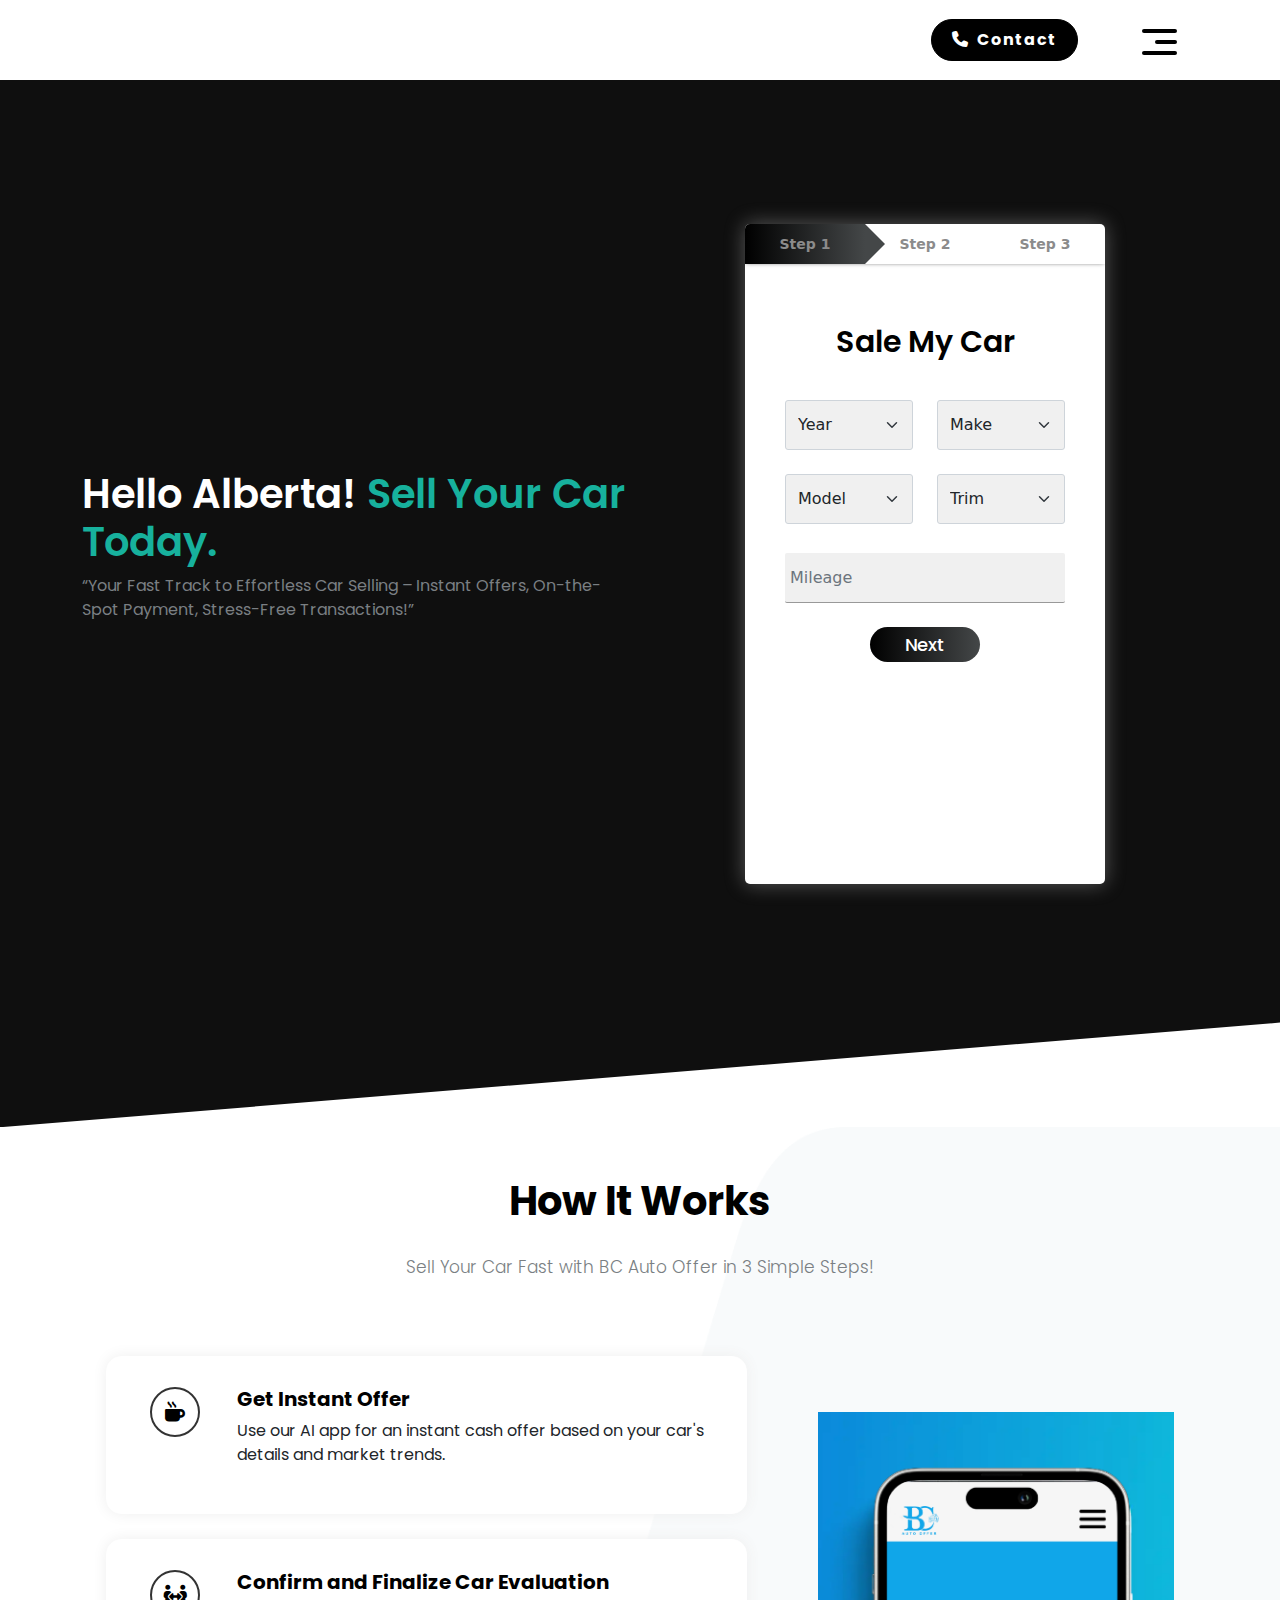
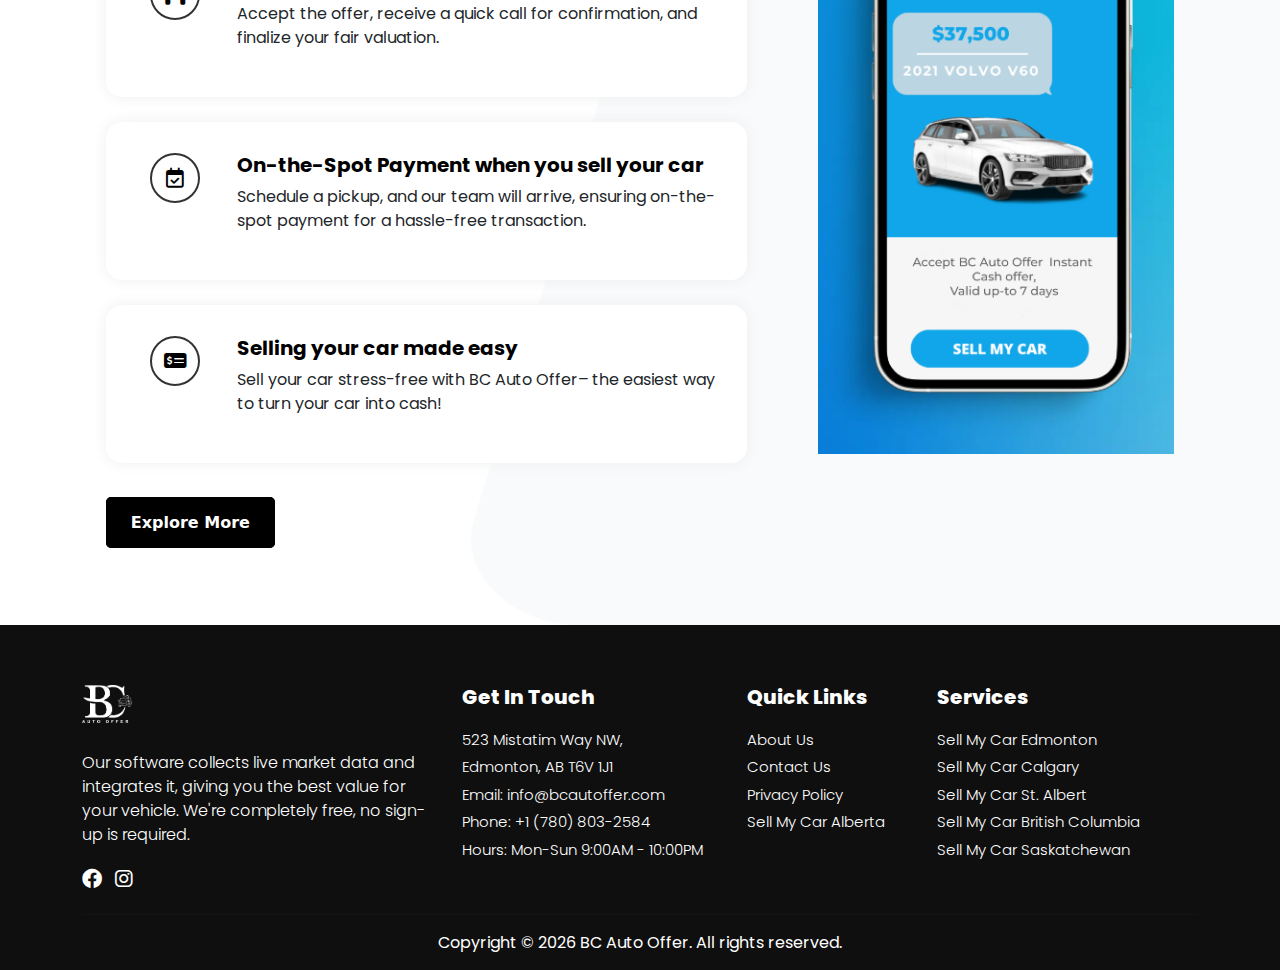
<file: alberta.html>
<!doctype html>
<html lang="en">

<head>
    <!--meta tags -->
    <meta charset="utf-8">
    <meta name="viewport" content="width=device-width, initial-scale=1">

    <!-- Font start  -->
    <link rel="preconnect" href="https://fonts.googleapis.com">
    <link rel="preconnect" href="https://fonts.gstatic.com" crossorigin>
    <link href="https://fonts.googleapis.com/css2?family=Montserrat:wght@700&family=Poppins:wght@400;500;600;700&display=swap" rel="stylesheet">
    <!-- Font end  -->

    <!--CSS Links-->
    <link rel="stylesheet" href="css/all.min.css">
    <link rel="stylesheet" href="css/animate.css">
    <link rel="stylesheet" href="css/bootstrap.min.css">
    <link rel="stylesheet" href="css/style.css">
    <link rel="stylesheet" href="css/media.css">

    <title> BC Auto Offer</title>
</head>

<body>




    <!-- header section strats -->
    <header class="header_section">
        <div class="container">
            <nav class="navbar navbar-expand-lg custom_nav-container">
                <a class="navbar-brand" href="index.html">
                    <img src="images/logo.png" width="60px" alt="">
                </a>
                <div class="" id="">
                    <div class="User_option">
                        <a href="contact.html" class="contact-btn"><i class="fa-solid fa-phone me-1"></i> Contact</a>
                    </div>

                    <div class="custom_menu-btn">
                        <button onclick="openNav()">
                            <span class="s-1">

                            </span>
                            <span class="s-2">

                            </span>
                            <span class="s-3">

                            </span>
                        </button>
                    </div>
                    <div id="myNav" class="overlay">
                        <div class="overlay-content">
                            <div class="overlay-content">
                                <a href="index.html">Home</a>
                                <a href="about.html">About Us</a>
                                <a href="contact.html">Contact Us</a>
                                <a href="privacy.html">Privacy Policy</a>
                                <a href="alberta.html">Sell My Car Alberta</a>
                            </div>
                        </div>
                    </div>
                </div>
            </nav>
        </div>
    </header>
    <!-- end header section -->

    <!-- alberta part start -->
    <section class="alberta-sec">
        <div class="container">
            <div class="row align-items-center ">
                <div class="col-xl-6 col-md-6">
                    <div class="alberta-content">
                        <h1>Hello Alberta! <span>Sell Your Car Today.</span> </h1>
                        <p>“Your Fast Track to Effortless Car Selling – Instant Offers, On-the-Spot Payment, Stress-Free Transactions!”
                        </p>
                    </div>
                </div>
                <div class="col-xl-6 col-md-6">
                    <div class="form-box">
                        <form id="Form1">
                            <h3>Sale My Car</h3>
                            <div class="row">
                                <div class="col-sm-6 col-6">
                                    <div class="form-group">
                                        <select class="form-select" name="year" aria-label="Default select example" id="year">
                                                                <option selected>Year</option>
                                                                <option value="1">2019</option>
                                                                <option value="2">2020</option>
                                                                <option value="3">2021</option>
                                                            </select>
                                    </div>
                                </div>
                                <div class="col-sm-6 col-6">
                                    <div class="form-group">
                                        <select class="form-select" name="make" aria-label="Default select example" id="make">
                                                                <option selected>Make</option>
                                                                <option value="1">Audi</option>
                                                                <option value="2">BMW</option>
                                                                <option value="3">Honda</option>
                                                            </select>
                                    </div>
                                </div>
                            </div>


                            <div class="row">
                                <div class="col-sm-6 col-6">
                                    <div class="form-group">
                                        <select class="form-select" name="model" aria-label="Default select example" id="model">
                                                                <option selected>Model</option>
                                                                <option value="1">a3</option>
                                                                <option value="2">a4</option>
                                                                <option value="3">a5</option>
                                                            </select>
                                    </div>
                                </div>
                                <div class="col-sm-6 col-6">
                                    <div class="form-group">
                                        <select class="form-select" name="trim" aria-label="Default select example" id="trim">
                                                                <option selected>Trim</option>
                                                                <option value="1">Premium</option>
                                                                <option value="2">Premium-Plus</option>
                                                                <option value="3">Prestige</option>
                                                            </select>
                                    </div>
                                </div>
                            </div>

                            <div class="row">
                                <div class="col-12">
                                    <div class="form-group">
                                        <input type="number" placeholder="Mileage" name="mileage" class="form-control " id="mileage">
                                    </div>
                                </div>

                            </div>

                            <div class="btn-box">
                                <button type="button" id="Next1">Next</button>
                            </div>


                        </form>


                        <form id="Form2">

                            <h3>Aditional Info</h3>
                            <div class="row">
                                <div class="col-sm-12">
                                    <div class="form-group">
                                        <label for="" class="label">Vehicle Pictures</label>
                                        <input name="images" type="file" name="name" class="form-control" id="images" multiple>
                                        <label class="form-control-placeholder" for="name"></label>
                                        <div class="invalid-feedback">

                                        </div>
                                    </div>
                                </div>
                            </div>

                            <div class="row">
                                <div class="col-sm-12">
                                    <div class="form-group">
                                        <label for="" class="label">Regestration Paper Work</label>
                                        <input name="papers" type="file" class="form-control" id="papers" multiple>
                                        <label class="form-control-placeholder" for="name"></label>
                                        <div class="invalid-feedback">

                                        </div>
                                    </div>
                                </div>
                            </div>



                            <div class="btn-box">
                                <button type="button" id="Back1">Back</button>
                                <button type="button" id="Next2">Next</button>
                            </div>

                        </form>

                        <form id="Form3">


                            <h3 class="personal-info">Personal Information</h3>

                            <div class="row">
                                <div class="col-sm-6">
                                    <div class="form-group">
                                        <label for="" class="label">Name<span class="text-danger">*</span></label>
                                        <input name="name" type="text" class="form-control" required id="name">
                                        <label class="form-control-placeholder" for="name"></label>
                                        <div class="invalid-feedback">
                                            First Name is Required
                                        </div>
                                    </div>
                                </div>


                                <div class="col-sm-6">
                                    <div class="form-group">
                                        <label for="" class="label">Email<span class="text-danger">*</span></label>
                                        <input name="email" type="email" class="form-control" required id="email">
                                        <label class="form-control-placeholder" for="eamil"></label>
                                        <div class="invalid-feedback">
                                            Email is Required
                                        </div>
                                    </div>
                                </div>
                            </div>

                            <div class="row">
                                <div class="col-sm-12">
                                    <div class="form-group">
                                        <label for="" class="label">Phone Number<span class="text-danger">*</span></label>
                                        <input name="phone" type="text" class="form-control" required id="phone">
                                        <label class="form-control-placeholder" for="phone"></label>
                                        <div class="invalid-feedback">
                                            Phon Number
                                        </div>
                                    </div>
                                </div>
                            </div>

                            <div class="row">
                                <div class="col-sm-12">
                                    <div class="form-group">
                                        <select class="form-select" name="province options" aria-label="Default select example" id="year">
                                                                <option selected>Province Options</option>
                                                                <option value="Alberta" >Alberta</option>
                                                                <option value="British Columbia"  >British Columbia</option>
                                                                <option value="Saskatchewan" >Saskatchewan</option>
                                                                <option value="Yukon" >Yukon</option>
                                                            </select>
                                    </div>
                                </div>
                            </div>

                            <div class="row">
                                <div class="col-sm-12">
                                    <div class="form-group">
                                        <label for="" class="label">Your Message</label>
                                        <textarea name="message" class="form-control" required cols="0" rows="" id="message"></textarea>

                                        <label class="form-control-placeholder cc-textarea" for="message"></label>
                                        <div class="invalid-feedback">
                                            Short Description is Required
                                        </div>
                                    </div>
                                </div>
                            </div>


                            <div class="btn-box">
                                <button type="button" id="Back2">Back</button>
                                <button type="button" id="submit">Submit</button>
                            </div>

                        </form>

                        <div class="step-row">
                            <div id="progress"></div>
                            <div class="step-col"><small>Step 1</small></div>
                            <div class="step-col"><small>Step 2</small></div>
                            <div class="step-col"><small>Step 3</small></div>

                        </div>

                    </div>

                </div>
            </div>
        </div>
    </section>
    <!-- alberta part end -->

    <!-- multistep form start -->

    <!-- multistep form end -->







    <!-- albarta work part start -->
    <section class="albarta-work">
        <div class="container">
            <div class="row justify-content-center">
                <div class="col-xl-6">
                    <div class="work-heading text-center">
                        <h1>How It <span>Works</span></h1>
                        <p>Sell Your Car Fast with BC Auto Offer in 3 Simple Steps!
                        </p>
                    </div>
                </div>
            </div>

            <div class="row justify-content-around align-items-center">
                <div class="col-xl-7 col-md-7 order-md-0 order-1 ">
                    <div class="title-wrapper">
                        <!-- <h1 class="title">Ongoing Updates For Your Website </h1> -->
                    </div>

                    <div class="single-ongoing-update">
                        <div class="row">
                            <div class="col-sm-2">
                                <div class="icon-cc ">
                                    <i class="fa-solid fa-mug-hot icon-cc-box"></i>
                                </div>

                            </div>
                            <div class="col-sm-10">
                                <h2>Get Instant Offer</h2>
                                <p>
                                    Use our AI app for an instant cash offer based on your car's details and market trends.
                                </p>
                                <div>
                                    <!-- <a href="#">Explore More <img src="images/arrow-Icon.png" class="ms-2 mb-1" width="" alt=""></a> -->
                                </div>
                            </div>
                        </div>
                    </div>

                    <div class="single-ongoing-update">
                        <div class="row">
                            <div class="col-sm-2">
                                <div class="icon-cc ">
                                    <i class="fa-solid fa-people-arrows icon-cc-box"></i>
                                </div>
                            </div>
                            <div class="col-sm-10">
                                <h2>Confirm and Finalize Car Evaluation</h2>
                                <p>
                                    Accept the offer, receive a quick call for confirmation, and finalize your fair valuation.
                                </p>
                                <div>
                                    <!-- <a href="#">Explore More <img src="images/arrow-Icon.png" class="ms-2 mb-1" width="" alt=""></a> -->
                                </div>
                            </div>
                        </div>
                    </div>

                    <div class="single-ongoing-update">
                        <div class="row">
                            <div class="col-sm-2">
                                <div class="icon-cc ">
                                    <i class="fa-regular fa-calendar-check icon-cc-box"></i>
                                </div>
                            </div>
                            <div class="col-sm-10">
                                <h2>On-the-Spot Payment when you sell your car </h2>
                                <p>
                                    Schedule a pickup, and our team will arrive, ensuring on-the-spot payment for a hassle-free transaction.
                                </p>
                                <div>
                                    <!-- <a href="#">Explore More <img src="images/arrow-Icon.png" class="ms-2 mb-1" width="" alt=""></a> -->
                                </div>
                            </div>
                        </div>
                    </div>


                    <div class="single-ongoing-update">
                        <div class="row">
                            <div class="col-sm-2">
                                <div class="icon-cc ">
                                    <i class="fa-solid fa-money-check-dollar icon-cc-box"></i>
                                </div>
                            </div>
                            <div class="col-sm-10">
                                <h2>Selling your car made easy </h2>
                                <p>
                                    Sell your car stress-free with BC Auto Offer– the easiest way to turn your car into cash!
                                </p>
                                <div>
                                    <!-- <a href="#">Explore More <img src="images/arrow-Icon.png" class="ms-2 mb-1" width="" alt=""></a> -->
                                </div>
                            </div>
                        </div>
                    </div>

                    <div class=" mt-5">
                        <a href="#" class="primary-btn">Explore More</a>
                    </div>


                </div>
                <div class="col-xl-4 col-md-5 col-sm-8 order-md-1 order-0 mb-md-0 mb-5">
                    <div class="alberta-img">
                        <img src="images/albertaworkimg.png" class="img-fluid" alt="">
                    </div>
                </div>
            </div>


        </div>
    </section>
    <!-- albarta work part end -->



    <!-- Footer start  -->
    <footer>
        <div class="container">
            <div class="row justify-content-sm-around ">
                <div class="col-xl-4 col-sm-6 my-md-0 my-4">
                    <a href="index.html"><img src="images/logo.png" width="50" alt=""></a>
                    <p class="fo-left-content">Our software collects live market data and integrates it, giving you the best value for your vehicle. We're completely free, no sign-up is required.</p>
                    <div class="footer-social">
                        <ul class="list-unstyled list-inline mb-0 ">
                            <li class="list-inline-item "><a href="#"><i class="fab fa-facebook"></i></a></li>
                            <li class="list-inline-item "><a href="#"><i class="fab fa-instagram"></i></a></li>
                        </ul>
                    </div>
                </div>
                <div class="col-xl-3 col-sm-6 my-md-0 my-4">
                    <h2>Get In Touch</h2>
                    <ul class="list-unstyled mb-0">
                        <a href="">
                            <li class="fo-blue">523 Mistatim Way NW,</li>
                        </a>
                        <a href="">
                            <li class="fo-blue">Edmonton, AB T6V 1J1</li>
                        </a>
                        <a href="">
                            <li>Email: info@bcautoffer.com</li>
                        </a>
                        <a href="">
                            <li>Phone: +1 (780) 803-2584</li>
                        </a>
                        <a href="">
                            <li>Hours: Mon-Sun 9:00AM - 10:00PM</li>
                        </a>

                    </ul>
                </div>
                <div class="col-xl-2 col-sm-6 my-md-0 my-4">
                    <h2>Quick Links</h2>
                    <ul class="list-unstyled mb-0">
                        <a href="about.html">
                            <li>About Us</li>
                        </a>
                        <a href="contact.html">
                            <li>Contact Us</li>
                        </a>
                        <a href="privacy.html">
                            <li>Privacy Policy</li>
                        </a>

                        <a href="alberta.html">
                            <li>Sell My Car Alberta</li>
                        </a>

                    </ul>

                </div>
                <div class="col-xl-3 col-sm-6 my-md-0 my-4">
                    <h2>Services</h2>
                    <ul class="list-unstyled mb-0">
                        <a href="alberta.html">
                            <li>Sell My Car Edmonton</li>
                        </a>
                        <a href="alberta.html">
                            <li>Sell My Car Calgary</li>
                        </a>
                        <a href="alberta.html">
                            <li>Sell My Car St. Albert</li>
                        </a>

                        <a href="alberta.html">
                            <li>Sell My Car British Columbia</li>
                        </a>

                        <a href="alberta.html">
                            <li>Sell My Car Saskatchewan </li>
                        </a>
                    </ul>

                </div>
            </div>

            <hr>

            <p class="mb-0 footer-text ">Copyright ©
                <script>
                    document.write(new Date().getFullYear());
                </script> BC Auto Offer. All rights reserved.
            </p>

        </div>
    </footer>
    <!-- Footer end  -->







    <script>
        var Form1 = document.getElementById("Form1");
        var Form2 = document.getElementById("Form2");
        var Form3 = document.getElementById("Form3");

        var Next1 = document.getElementById("Next1");
        var Next2 = document.getElementById("Next2");
        var Back1 = document.getElementById("Back1");
        var Back2 = document.getElementById("Back2");

        var progress = document.getElementById("progress");

        Next1.onclick = function() {
            Form1.style.left = "-450px";
            Form2.style.left = "40px";
            progress.style.width = "240px";
        }
        Back1.onclick = function() {
            Form1.style.left = "40px";
            Form2.style.left = "450px";
            progress.style.width = "120px";
        }

        Next2.onclick = function() {
            Form2.style.left = "-450px";
            Form3.style.left = "40px";
            progress.style.width = "360px";
        }

        Back2.onclick = function() {
            Form2.style.left = "40px";
            Form3.style.left = "450px";
            progress.style.width = "240px";
        }
    </script>



    <!--JS -->
    <script src="js/jquery-1.12.4.min.js"></script>



    <!-- Counter up -->
    <script src="vendor/counter/js/waypoints.min.js"></script>
    <script src="js/custom.js"></script>
    <script src="js/wow.min.js"></script>
    <script src="vendor/counter/js/jquery.counterup.min.js"></script>
    <script src="js/popper.min.js"></script>
    <script src="js/bootstrap.min.js"></script>
    <script src="js/script.js"></script>


    <script>
        document.querySelector('.toggle')
            .addEventListener('click', function() {
                this.classList.toggle('activate');
            });
    </script>

    <script>
        var apiroot = 'https://api.tanjilrahman.xyz/';
    </script>

    <script type="text/javascript">
        $(window).on('load', function() {
            $.ajax({
                type: 'GET',
                url: apiroot + "api.php?type=years",
                success: function(result) {
                    $("#year").html(result);
                }
            });
        });
    </script>

    <script type="text/javascript">
        $('#year').on('change', function() {

            $.ajax({
                type: 'GET',
                url: apiroot + "api.php?type=makes&year=" + this.value,
                success: function(result) {
                    $("#make").html(result);
                    // console.log(result);
                }
            });
        });
    </script>

    <script type="text/javascript">
        $('#make').on('change', function() {
            let year = $('#year').find(":selected").val()
            $.ajax({
                type: 'GET',
                url: apiroot + "api.php?type=models&year=" + year + "&make=" + this.value,
                success: function(result) {
                    $("#model").html(result);
                    // console.log(result);
                }
            });
        });
    </script>

    <script type="text/javascript">
        $('#model').on('change', function() {
            let year = $('#year').find(":selected").val();
            let make = $('#make').find(":selected").val();
            $.ajax({
                type: 'GET',
                url: apiroot + "api.php?type=trims&year=" + year + "&make=" + make + "&model=" + this.value,
                success: function(result) {
                    $("#trim").html(result);
                    // console.log(result);
                }
            });
        });
    </script>

    <script>
        $('#submit').on('click', function() {



            let form1data = $('#Form1').serializeArray();
            let form3data = $('#Form3').serializeArray();

            if (form3data[0].value === '') {
                alert('Name can not be empty');
            } else if (form3data[1].value === '') {
                alert('Email can not be empty');
            } else if (form3data[2].value === '') {
                alert('Phone can not be empty');
            } else {
                var formdata = new FormData();
                $.each(form1data, function(key, input) {
                    formdata.append(input.name, input.value);
                });
                $.each(form3data, function(key, input) {
                    formdata.append(input.name, input.value);
                });


                var images = $('input[name="images"]')[0].files;
                let papers = $('input[name="papers"]')[0].files;

                console.log(images)

                for (var i = 0; i < images.length; i++) {
                    formdata.append('images[]', images[i]);
                }
                for (var i = 0; i < papers.length; i++) {
                    formdata.append('papers[]', papers[i]);
                }

                // $.post("https://hook.us1.make.com/loamomuq6da5wqtosj7jnr4wi3cd5li7",
                //     formdata,
                //     function(data, status) {
                //         alert("Data: " + data + "\nStatus: " + status);
                //     });
                $('#exampleModal').modal('toggle');
            }



        });
    </script>







</body>

</html>
</file>
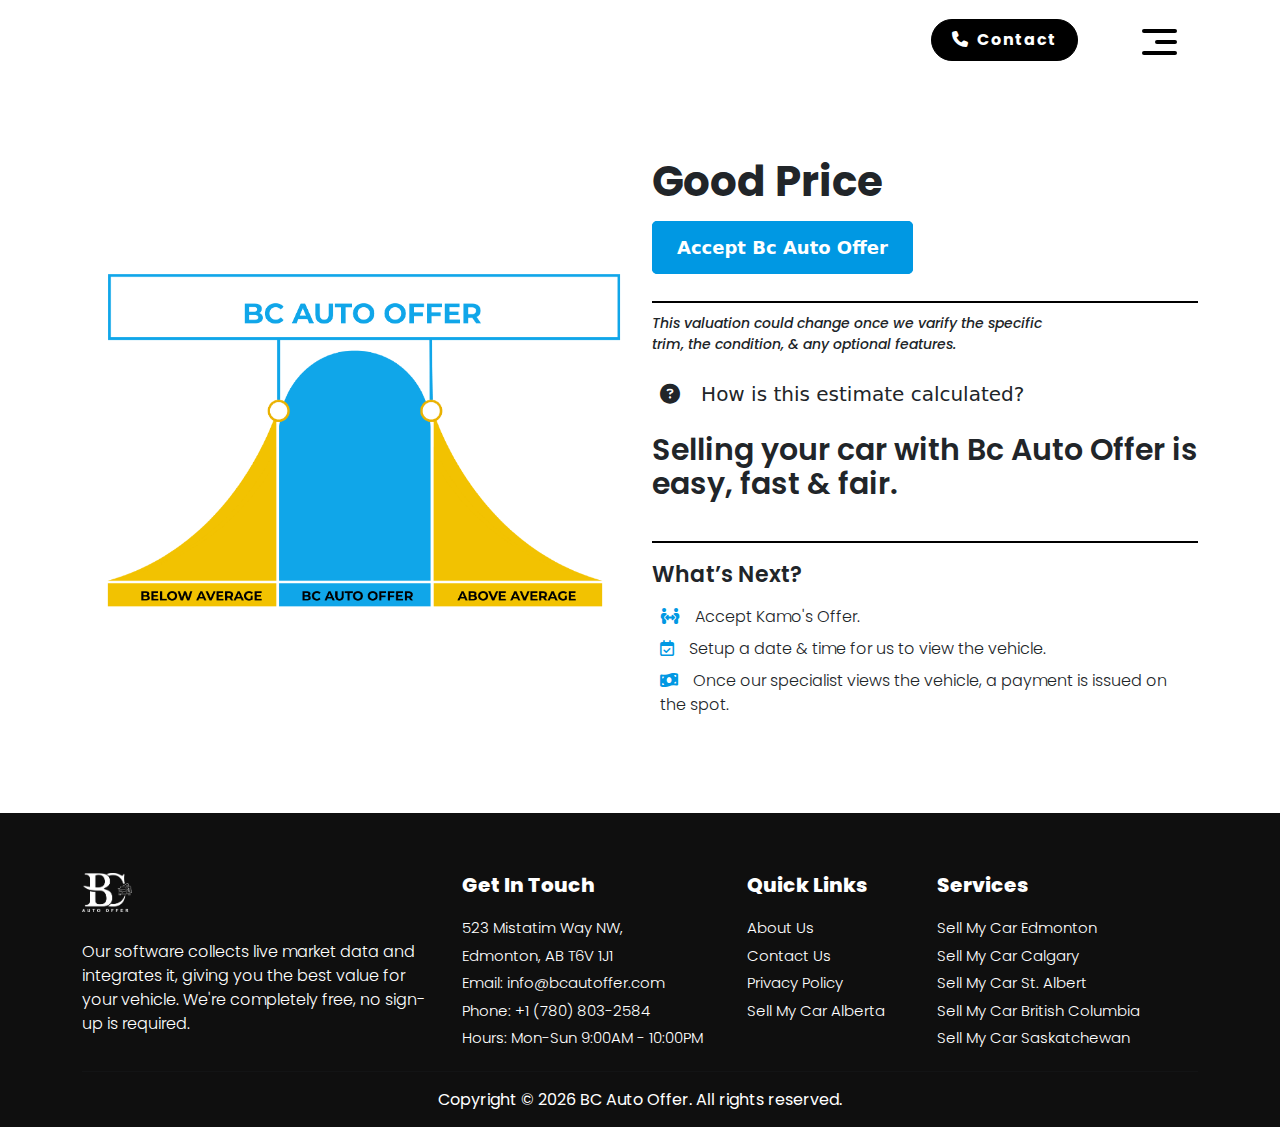
<file: api.html>
<!doctype html>
<html lang="en">

<head>
    <!--meta tags -->
    <meta charset="utf-8">
    <meta name="viewport" content="width=device-width, initial-scale=1">

    <!-- Font start  -->
    <link rel="preconnect" href="https://fonts.googleapis.com">
    <link rel="preconnect" href="https://fonts.gstatic.com" crossorigin>
    <link href="https://fonts.googleapis.com/css2?family=Montserrat:wght@700&family=Poppins:wght@400;500;600;700&display=swap" rel="stylesheet">
    <!-- Font end  -->

    <!--CSS Links-->
    <link rel="stylesheet" href="css/all.min.css">
    <link rel="stylesheet" href="css/animate.css">
    <link rel="stylesheet" href="css/bootstrap.min.css">
    <link rel="stylesheet" href="css/style.css">
    <link rel="stylesheet" href="css/media.css">

    <title> BC Auto Offer</title>
</head>

<body>

    <!-- header section strats -->
    <header class="header_section">
        <div class="container">
            <nav class="navbar navbar-expand-lg custom_nav-container">
                <a class="navbar-brand" href="index.html">
                    <img src="images/logo.png" width="60px" alt="">
                </a>
                <div class="" id="">
                    <div class="User_option">
                        <a href="#contact" class="contact-btn"><i class="fa-solid fa-phone me-1"></i> Contact</a>
                    </div>

                    <div class="custom_menu-btn">
                        <button onclick="openNav()">
              <span class="s-1">

              </span>
              <span class="s-2">

              </span>
              <span class="s-3">

              </span>
            </button>
                    </div>
                    <div id="myNav" class="overlay">
                        <div class="overlay-content">
                            <div class="overlay-content">
                                <a href="index.html">Home</a>
                                <a href="about.html">About Us</a>
                                <a href="contact.html">Contact Us</a>
                                <a href="privacy.html">Privacy Policy</a>
                                <a href="alberta.html">Sell My Car Alberta</a>
                            </div>
                        </div>
                    </div>
                </div>
            </nav>
        </div>
    </header>
    <!-- end header section -->

    <!-- api content start -->
    <section class="api-sec">
        <div class="container">
            <div class="row justify-content-around align-items-center">
                <div class="col-xl-6">
                    <div class="api-img">
                        <img src="images/apiimg.png" class="img-fluid" alt="">
                    </div>
                </div>
                <div class="col-xl-6">
                    <div class="api-wrapper">
                        <h1>Good Price</h1>
                        <div class="accept-button">
                            <a href="" class="api-button">Accept Bc Auto Offer</a>
                        </div>
                        <div class="line"></div>
                        <p>This valuation could change once we varify the specific <br>trim, the condition, & any optional features.</p>
                        <ul class="list-unstyled list-inline question">
                            <li class="list-inline-item"><i class="fa-solid fa-circle-question"></i></li>
                            <li class="list-inline-item">How is this estimate calculated?</li>
                        </ul>
                        <h2>Selling your car with Bc Auto Offer is easy, fast & fair.</h2>
                        <div class="line"></div>
                        <h3>What’s Next?</h3>
                        <ul class="list-unstyled ">
                            <li><span class="api-icon"><i class="fa-solid fa-people-arrows"></i></span> <span class="li-content">Accept Kamo's Offer.</span> </li>
                            <li><span class="api-icon"><i class="fa-regular fa-calendar-check"></i></span> <span class="li-content">Setup a date & time for us to view the vehicle.</span> </li>
                            <li><span class="api-icon"><i class="fa-solid fa-money-bill-wave"></i></span> <span class="li-content">Once our specialist views the vehicle, a payment is issued on the spot.</span> </li>

                        </ul>
                    </div>


                </div>
            </div>
        </div>
    </section>
    <!-- api content end -->






    <!-- Footer start  -->
    <footer>
        <div class="container">
            <div class="row justify-content-sm-around ">
                <div class="col-xl-4 col-sm-6 my-md-0 my-4">
                    <a href="index.html"><img src="images/logo.png" width="50" alt=""></a>
                    <p class="fo-left-content">Our software collects live market data and integrates it, giving you the best value for your vehicle. We're completely free, no sign-up is required.</p>
                </div>
                <div class="col-xl-3 col-sm-6 my-md-0 my-4">
                    <h2>Get In Touch</h2>
                    <ul class="list-unstyled mb-0">
                        <a href="">
                            <li class="fo-blue">523 Mistatim Way NW,</li>
                        </a>
                        <a href="">
                            <li class="fo-blue">Edmonton, AB T6V 1J1</li>
                        </a>
                        <a href="">
                            <li>Email: info@bcautoffer.com</li>
                        </a>
                        <a href="">
                            <li>Phone: +1 (780) 803-2584</li>
                        </a>
                        <a href="">
                            <li>Hours: Mon-Sun 9:00AM - 10:00PM</li>
                        </a>

                    </ul>
                </div>
                <div class="col-xl-2 col-sm-6 my-md-0 my-4">
                    <h2>Quick Links</h2>
                    <ul class="list-unstyled mb-0">
                        <a href="about.html">
                            <li>About Us</li>
                        </a>
                        <a href="contact.html">
                            <li>Contact Us</li>
                        </a>
                        <a href="privacy.html">
                            <li>Privacy Policy</li>
                        </a>

                        <a href="alberta.html">
                            <li>Sell My Car Alberta</li>
                        </a>

                    </ul>

                </div>
                <div class="col-xl-3 col-sm-6 my-md-0 my-4">
                    <h2>Services</h2>
                    <ul class="list-unstyled mb-0">
                        <a href="alberta.html">
                            <li>Sell My Car Edmonton</li>
                        </a>
                        <a href="alberta.html">
                            <li>Sell My Car Calgary</li>
                        </a>
                        <a href="alberta.html">
                            <li>Sell My Car St. Albert</li>
                        </a>

                        <a href="alberta.html">
                            <li>Sell My Car British Columbia</li>
                        </a>

                        <a href="alberta.html">
                            <li>Sell My Car Saskatchewan </li>
                        </a>
                    </ul>

                </div>
            </div>

            <hr>

            <p class="mb-0 footer-text ">Copyright ©
                <script>
                    document.write(new Date().getFullYear());
                </script> BC Auto Offer. All rights reserved.
            </p>

        </div>
    </footer>
    <!-- Footer end  -->







    <!--JS -->
    <script src="js/jquery-1.12.4.min.js"></script>



    <!-- Counter up -->
    <script src="vendor/counter/js/waypoints.min.js"></script>
    <script src="js/custom.js"></script>
    <script src="js/wow.min.js"></script>
    <script src="vendor/counter/js/jquery.counterup.min.js"></script>
    <script src="js/popper.min.js"></script>
    <script src="js/bootstrap.min.js"></script>
    <script src="js/script.js"></script>


    <script>
        document.querySelector('.toggle')
            .addEventListener('click', function() {
                this.classList.toggle('activate');
            });
    </script>









</body>

</html>
</file>
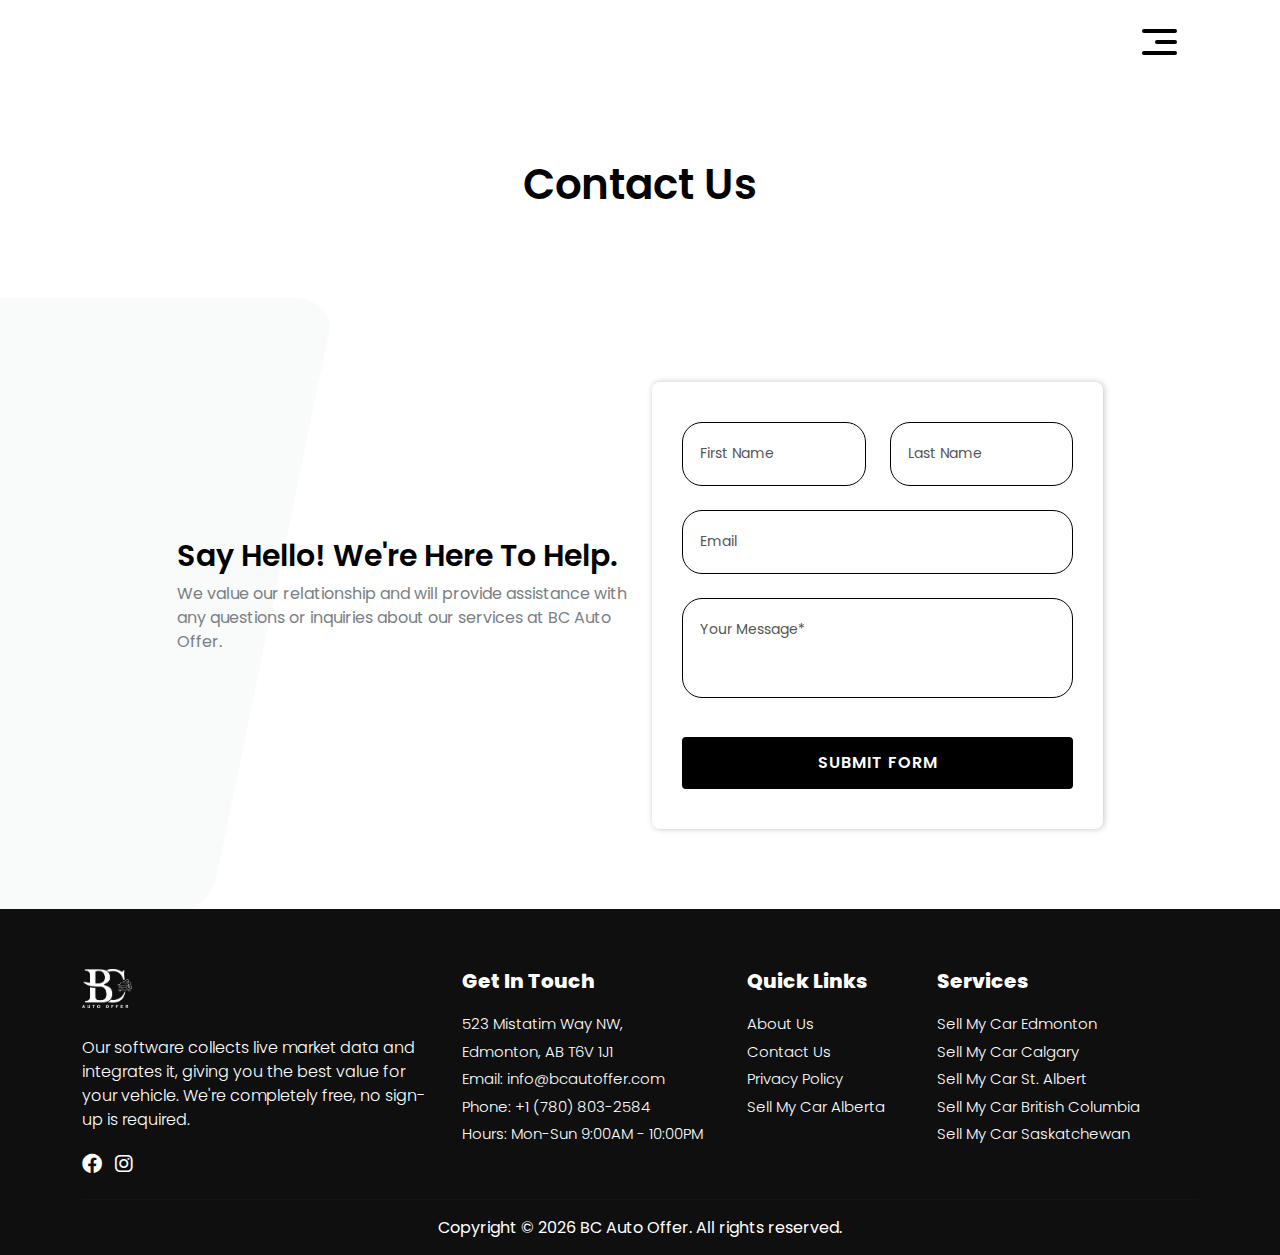
<file: contact.html>
<!doctype html>
<html lang="en">

<head>
    <!--meta tags -->
    <meta charset="utf-8">
    <meta name="viewport" content="width=device-width, initial-scale=1">

    <!-- Font start  -->
    <link rel="preconnect" href="https://fonts.googleapis.com">
    <link rel="preconnect" href="https://fonts.gstatic.com" crossorigin>
    <link href="https://fonts.googleapis.com/css2?family=Montserrat:wght@700&family=Poppins:wght@400;500;600;700&display=swap" rel="stylesheet">
    <!-- Font end  -->

    <!--CSS Links-->
    <link rel="stylesheet" href="css/all.min.css">
    <link rel="stylesheet" href="css/animate.css">
    <link rel="stylesheet" href="css/bootstrap.min.css">
    <link rel="stylesheet" href="css/style.css">
    <link rel="stylesheet" href="css/media.css">

    <title> BC Auto Offer</title>
</head>

<body>

    <!-- header section strats -->
    <header class="header_section">
        <div class="container">
            <nav class="navbar navbar-expand-lg custom_nav-container">
                <a class="navbar-brand" href="index.html">
                    <img src="images/logo.png" width="60px" alt="">
                </a>
                <div class="" id="">
                    <div class="User_option">
                        <!-- <a href="#contact" class="contact-btn"><i class="fa-solid fa-phone me-1"></i> Contact</a> -->
                    </div>

                    <div class="custom_menu-btn">
                        <button onclick="openNav()">
                            <span class="s-1">

                            </span>
                            <span class="s-2">

                            </span>
                            <span class="s-3">

                            </span>
                        </button>
                    </div>
                    <div id="myNav" class="overlay">
                        <div class="overlay-content">
                            <div class="overlay-content">
                                <a href="index.html">Home</a>
                                <a href="about.html">About Us</a>
                                <a href="contact.html">Contact Us</a>
                                <a href="privacy.html">Privacy Policy</a>
                                <a href="alberta.html">Sell My Car Alberta</a>
                            </div>
                        </div>
                    </div>
                </div>
            </nav>
        </div>
    </header>
    <!-- end header section -->

    <!-- contact part start -->

    <section class="contact-sec">
        <div class="container">

            <div class="row">
                <div class="contact-heading text-center">
                    <h1>Contact Us</h1>
                </div>
            </div>
        </div>
    </section>
    <!-- contact part end -->

    <!-- form start -->
    <section class="form-sec">
        <div class="container">
            <div class="row justify-content-center align-items-center">
                <div class="col-lg-5">
                    <div class="contact-content">
                        <h1>Say Hello! We're Here To Help.</h1>
                        <p>We value our relationship and will provide assistance with any questions or inquiries about our services at BC Auto Offer.</p>
                    </div>
                </div>

                <div class="col-xl-5 col-lg-6 col-10 mt-lg-0 mt-4">
                    <div class="form-wrapper">

                        <form accept="" method="POST" class="row needs-validation" novalidate>

                            <div class="col-xl-6">
                                <div class="form-group">
                                    <input name="f_name" type="text" id="validationCustom03" class="form-control" required>
                                    <label class="form-control-placeholder" for="name">First Name</label>
                                    <div class="invalid-feedback">
                                        First Name is Required
                                    </div>
                                </div>
                            </div>

                            <div class="col-xl-6">
                                <div class="form-group">
                                    <input name="l_name" type="text" id="validationCustom04" class="form-control" required>
                                    <label class="form-control-placeholder" for="name">Last Name</label>
                                    <div class="invalid-feedback">
                                        Last Name is Required
                                    </div>
                                </div>
                            </div>

                            <div class="form-group">
                                <input name="email" type="email" id="validationCustom1" class="form-control" required>
                                <label class="form-control-placeholder" for="name">Email</label>
                                <div class="invalid-feedback">
                                    Email is Required
                                </div>
                            </div>


                            <div class="form-group">
                                <textarea name="message" id="validationCustom1" class="form-control" required cols="0" rows=""></textarea>

                                <label class="form-control-placeholder cc-textarea" for="name">Your Message*</label>
                                <div class="invalid-feedback">
                                    Short Description is Required
                                </div>
                            </div>


                            <div class="col-12 text-center">
                                <input type="submit" name="submit" value="Submit Form" class="submit-btn">
                            </div>
                        </form>
                    </div>
                </div>

            </div>
        </div>
    </section>

    <!-- form end -->






    <!-- Footer start  -->
    <footer>
        <div class="container">
            <div class="row justify-content-sm-around ">
                <div class="col-xl-4 col-sm-6 my-md-0 my-4">
                    <a href="index.html"><img src="images/logo.png" width="50" alt=""></a>
                    <p class="fo-left-content">Our software collects live market data and integrates it, giving you the best value for your vehicle. We're completely free, no sign-up is required.</p>
                    <div class="footer-social">
                        <ul class="list-unstyled list-inline mb-0 ">
                            <li class="list-inline-item "><a href="#"><i class="fab fa-facebook"></i></a></li>
                            <li class="list-inline-item "><a href="#"><i class="fab fa-instagram"></i></a></li>
                        </ul>
                    </div>
                </div>
                <div class="col-xl-3 col-sm-6 my-md-0 my-4">
                    <h2>Get In Touch</h2>
                    <ul class="list-unstyled mb-0">
                        <a href="">
                            <li class="fo-blue">523 Mistatim Way NW,</li>
                        </a>
                        <a href="">
                            <li class="fo-blue">Edmonton, AB T6V 1J1</li>
                        </a>
                        <a href="">
                            <li>Email: info@bcautoffer.com</li>
                        </a>
                        <a href="">
                            <li>Phone: +1 (780) 803-2584</li>
                        </a>
                        <a href="">
                            <li>Hours: Mon-Sun 9:00AM - 10:00PM</li>
                        </a>

                    </ul>
                </div>
                <div class="col-xl-2 col-sm-6 my-md-0 my-4">
                    <h2>Quick Links</h2>
                    <ul class="list-unstyled mb-0">
                        <a href="about.html">
                            <li>About Us</li>
                        </a>
                        <a href="contact.html">
                            <li>Contact Us</li>
                        </a>
                        <a href="privacy.html">
                            <li>Privacy Policy</li>
                        </a>

                        <a href="alberta.html">
                            <li>Sell My Car Alberta</li>
                        </a>

                    </ul>

                </div>
                <div class="col-xl-3 col-sm-6 my-md-0 my-4">
                    <h2>Services</h2>
                    <ul class="list-unstyled mb-0">
                        <a href="alberta.html">
                            <li>Sell My Car Edmonton</li>
                        </a>
                        <a href="alberta.html">
                            <li>Sell My Car Calgary</li>
                        </a>
                        <a href="alberta.html">
                            <li>Sell My Car St. Albert</li>
                        </a>

                        <a href="alberta.html">
                            <li>Sell My Car British Columbia</li>
                        </a>

                        <a href="alberta.html">
                            <li>Sell My Car Saskatchewan </li>
                        </a>
                    </ul>

                </div>
            </div>

            <hr>

            <p class="mb-0 footer-text ">Copyright ©
                <script>
                    document.write(new Date().getFullYear());
                </script> BC Auto Offer. All rights reserved.
            </p>

        </div>
    </footer>
    <!-- Footer end  -->


    <script>
        // Example starter JavaScript for disabling form submissions if there are invalid fields
        (() => {
            'use strict'

            // Fetch all the forms we want to apply custom Bootstrap validation styles to
            const forms = document.querySelectorAll('.needs-validation')

            // Loop over them and prevent submission
            Array.from(forms).forEach(form => {
                form.addEventListener('submit', event => {
                    if (!form.checkValidity()) {
                        event.preventDefault()
                        event.stopPropagation()
                    }

                    form.classList.add('was-validated')
                }, false)
            })
        })()
    </script>







    <!--JS -->
    <script src="js/jquery-1.12.4.min.js"></script>



    <!-- Counter up -->
    <script src="vendor/counter/js/waypoints.min.js"></script>
    <script src="js/custom.js"></script>
    <script src="js/wow.min.js"></script>
    <script src="vendor/counter/js/jquery.counterup.min.js"></script>
    <script src="js/popper.min.js"></script>
    <script src="js/bootstrap.min.js"></script>
    <script src="js/script.js"></script>


    <script>
        document.querySelector('.toggle')
            .addEventListener('click', function() {
                this.classList.toggle('activate');
            });
    </script>









</body>

</html>
</file>
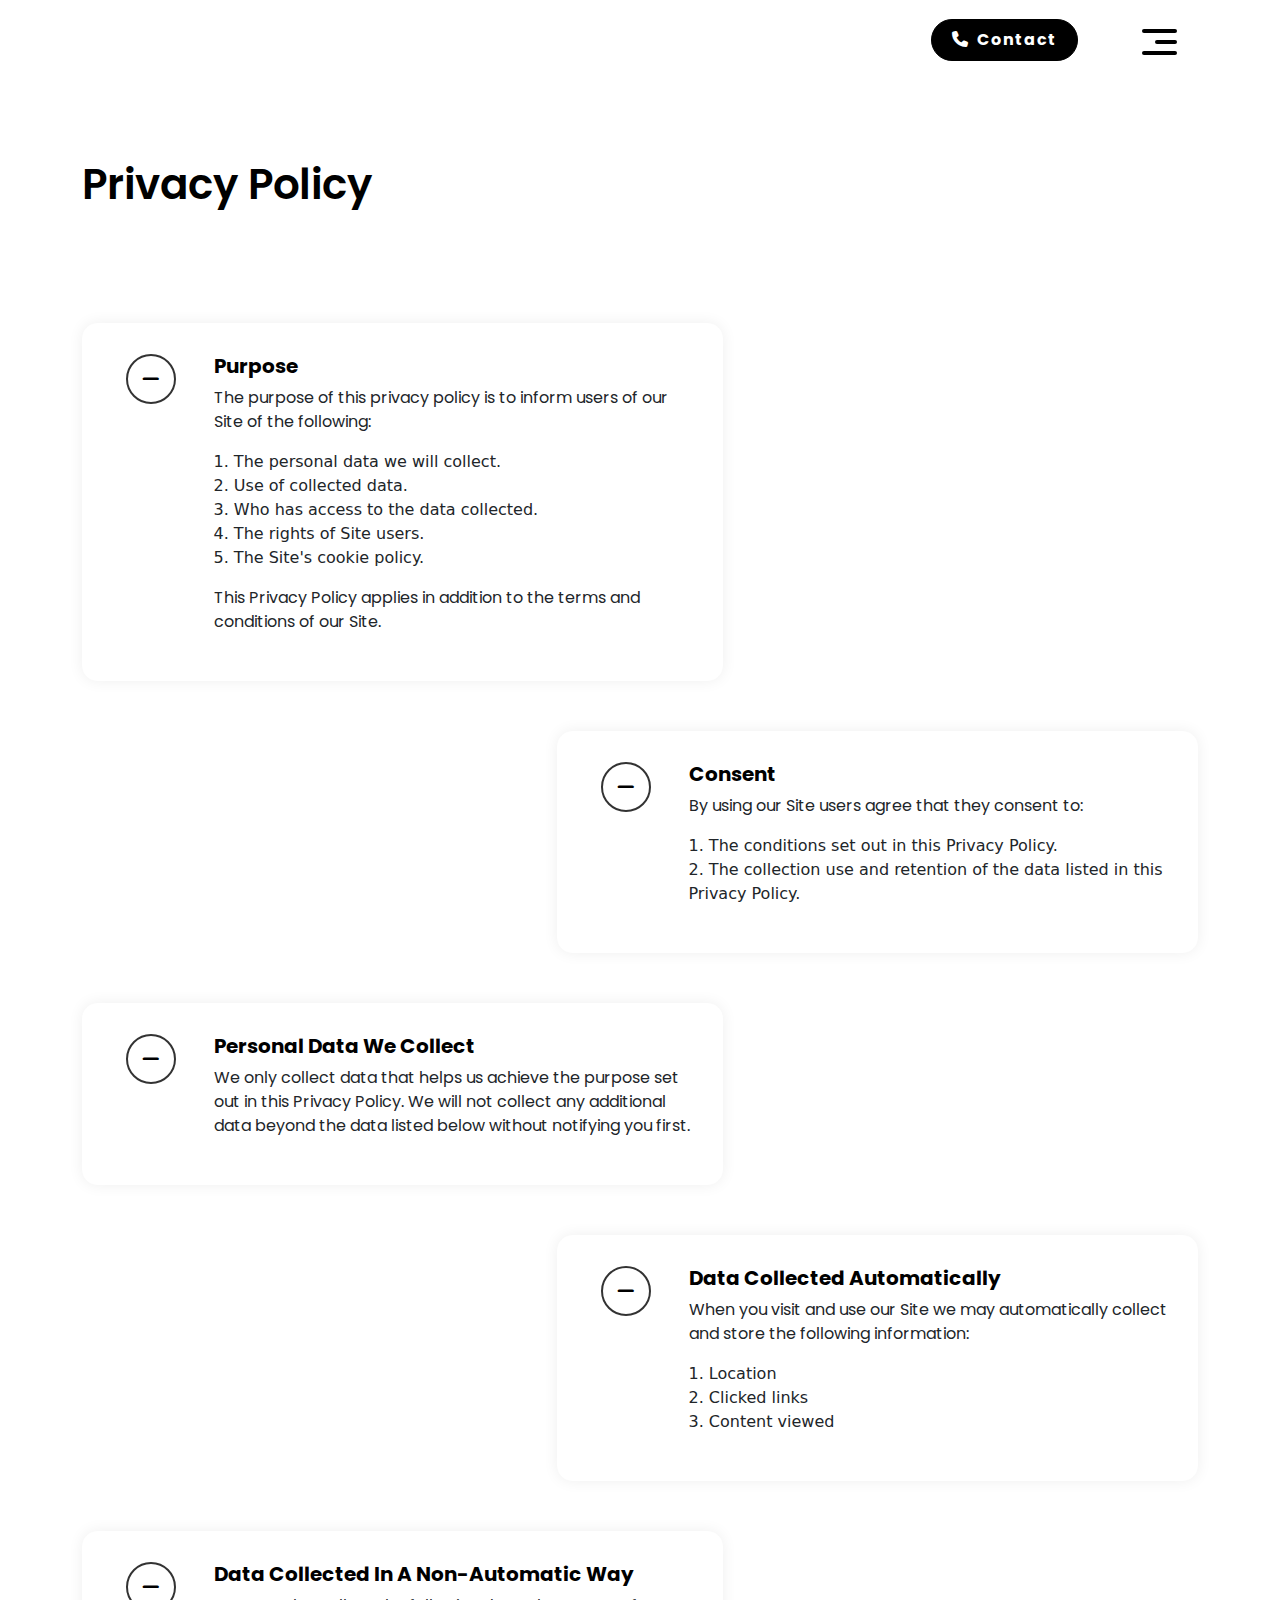
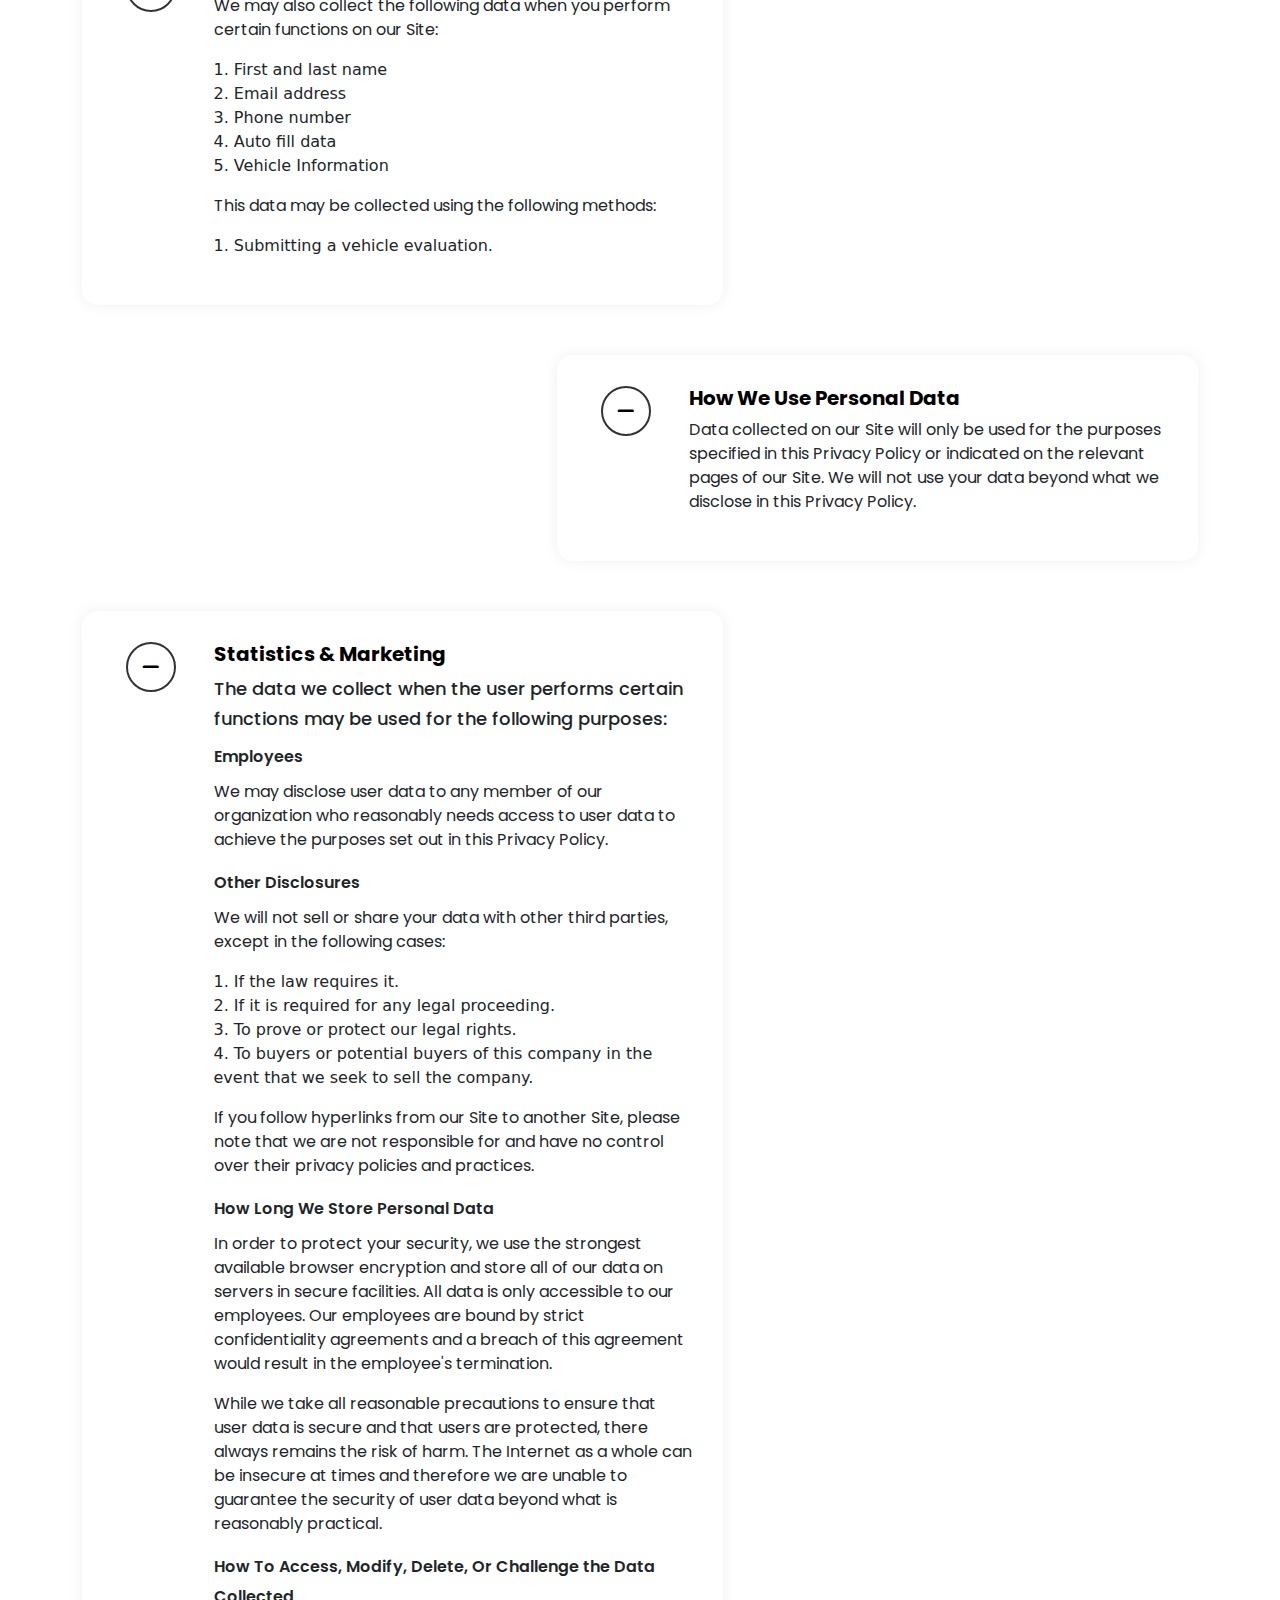
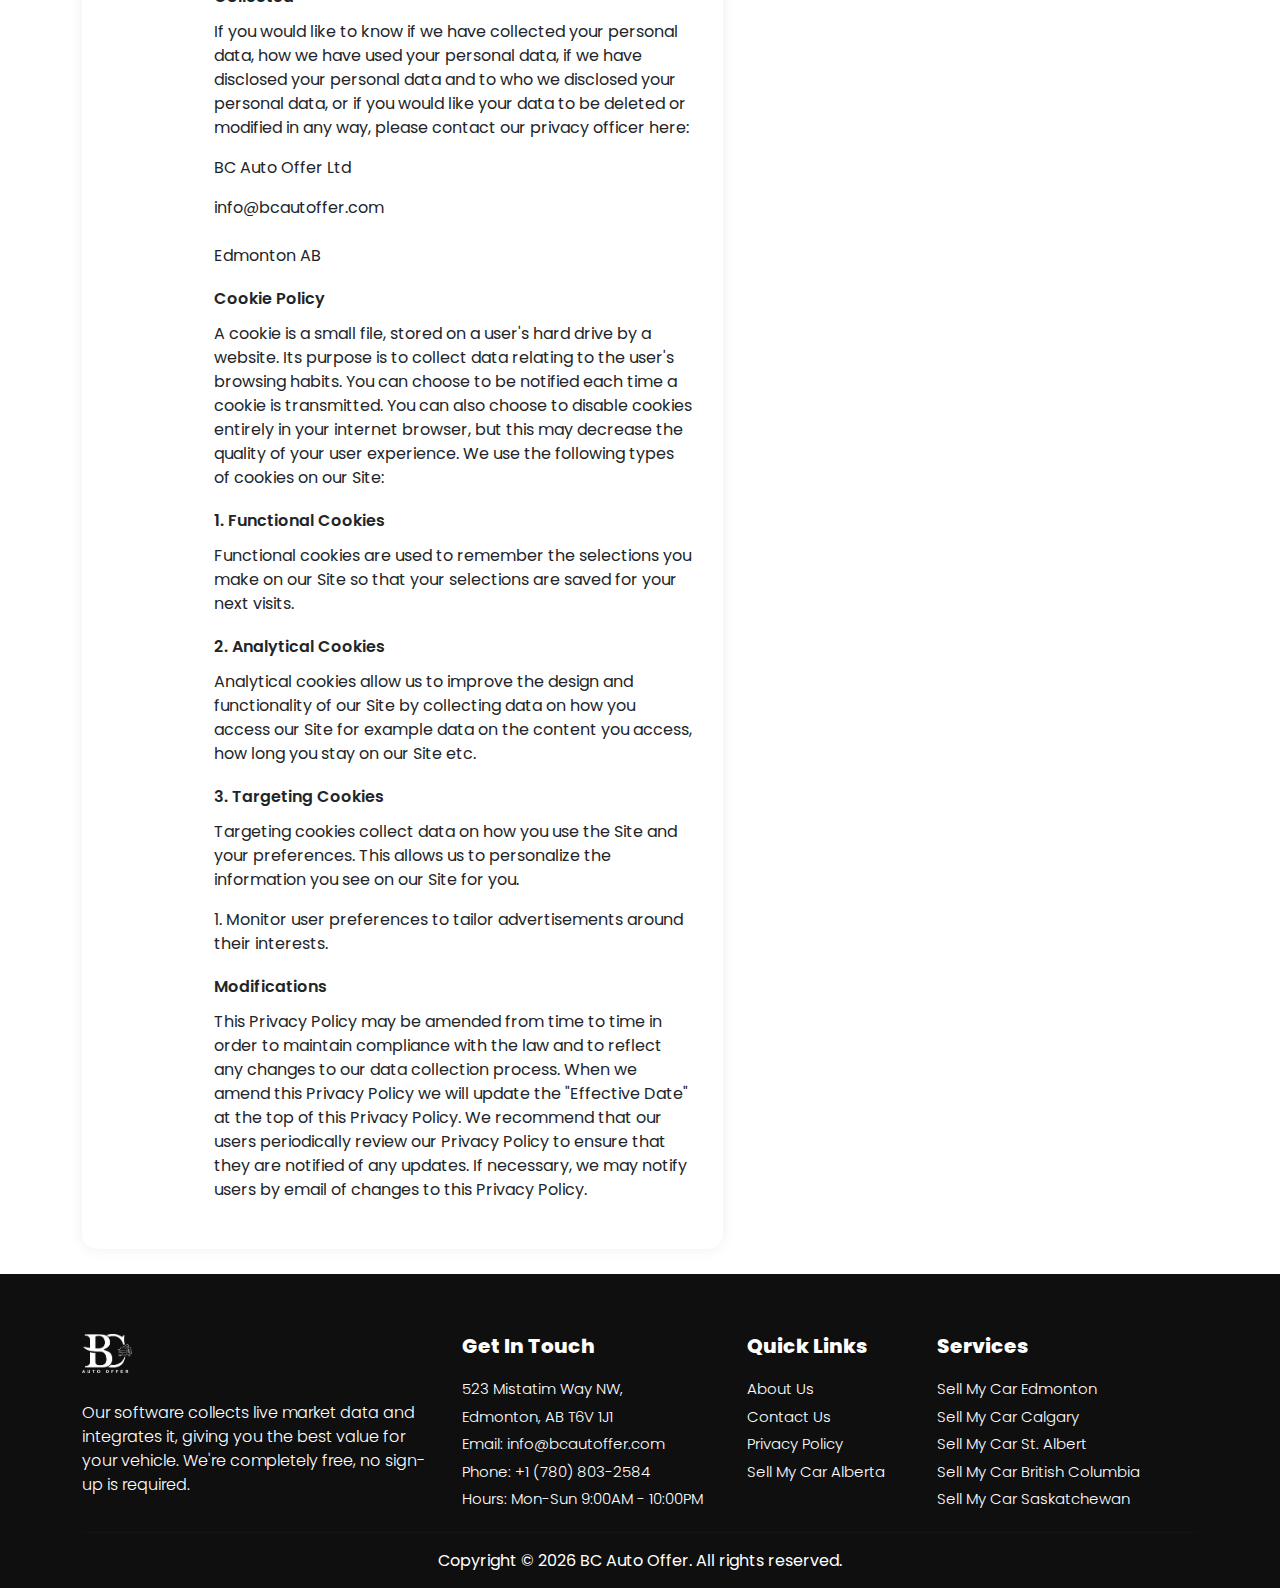
<file: privacy.html>
<!doctype html>
<html lang="en">

<head>
    <!--meta tags -->
    <meta charset="utf-8">
    <meta name="viewport" content="width=device-width, initial-scale=1">

    <!-- Font start  -->
    <link rel="preconnect" href="https://fonts.googleapis.com">
    <link rel="preconnect" href="https://fonts.gstatic.com" crossorigin>
    <link href="https://fonts.googleapis.com/css2?family=Montserrat:wght@700&family=Poppins:wght@400;500;600;700&display=swap" rel="stylesheet">
    <!-- Font end  -->

    <!--CSS Links-->
    <link rel="stylesheet" href="css/all.min.css">
    <link rel="stylesheet" href="css/animate.css">
    <link rel="stylesheet" href="css/bootstrap.min.css">
    <link rel="stylesheet" href="css/style.css">
    <link rel="stylesheet" href="css/media.css">

    <title> BC Auto Offer</title>
</head>

<body>

    <!-- header section strats -->
    <header class="header_section">
        <div class="container">
            <nav class="navbar navbar-expand-lg custom_nav-container">
                <a class="navbar-brand" href="index.html">
                    <img src="images/logo.png" width="60px" alt="">
                </a>
                <div class="" id="">
                    <div class="User_option">
                        <a href="contact.html" class="contact-btn"><i class="fa-solid fa-phone me-1"></i> Contact</a>
                    </div>

                    <div class="custom_menu-btn">
                        <button onclick="openNav()">
              <span class="s-1">

              </span>
              <span class="s-2">

              </span>
              <span class="s-3">

              </span>
            </button>
                    </div>
                    <div id="myNav" class="overlay">
                        <div class="overlay-content">
                            <div class="overlay-content">
                                <a href="index.html">Home</a>
                                <a href="about.html">About Us</a>
                                <a href="contact.html">Contact Us</a>
                                <a href="privacy.html">Privacy Policy</a>
                                <a href="alberta.html">Sell My Car Alberta</a>
                            </div>
                        </div>
                    </div>
                </div>
            </nav>
        </div>
    </header>
    <!-- end header section -->

    <!-- privacy part start -->
    <section class="privacy-header">
        <div class="container">
            <div class="row">
                <div class="privacy-heading">
                    <h1>Privacy Policy</h1>
                </div>
            </div>
        </div>
    </section>
    <!-- privacy part end -->

    <!-- privacy box start -->
    <section class="box">
        <div class="container">
            <div class="row justify-content-start">
                <div class="col-xl-7">
                    <div class="single-ongoing-update">
                        <div class="row ">
                            <div class="col-sm-2">
                                <div class="icon-cc ">
                                    <i class="fa-solid fa-minus icon-cc-box"></i>
                                </div>

                            </div>
                            <div class="col-sm-10">
                                <h2>Purpose</h2>
                                <p>
                                    The purpose of this privacy policy is to inform users of our Site of the following:
                                </p>
                                <ul class="list-unstyled">
                                    <li class="">1. The personal data we will collect.</li>
                                    <li class=""> 2. Use of collected data.</li>
                                    <li class="">3. Who has access to the data collected.</li>
                                    <li class="">4. The rights of Site users.</li>
                                    <li class="">5. The Site's cookie policy.</li>
                                </ul>
                                <p class="terms">This Privacy Policy applies in addition to the terms and conditions of our Site.</p>

                            </div>
                        </div>
                    </div>
                </div>
            </div>
        </div>
    </section>

    <section class="box">
        <div class="container">
            <div class="row justify-content-end">
                <div class="col-xl-7">
                    <div class="single-ongoing-update">
                        <div class="row ">
                            <div class="col-sm-2">
                                <div class="icon-cc ">
                                    <i class="fa-solid fa-minus icon-cc-box"></i>
                                </div>

                            </div>
                            <div class="col-sm-10">
                                <h2>Consent</h2>
                                <p>
                                    By using our Site users agree that they consent to:
                                </p>
                                <ul class="list-unstyled">
                                    <li class="">1. The conditions set out in this Privacy Policy.</li>
                                    <li class=""> 2. The collection use and retention of the data listed in this Privacy Policy.</li>
                                </ul>


                            </div>
                        </div>
                    </div>
                </div>
            </div>
        </div>
    </section>

    <section class="box">
        <div class="container">
            <div class="row justify-content-start">
                <div class="col-xl-7">
                    <div class="single-ongoing-update">
                        <div class="row ">
                            <div class="col-sm-2">
                                <div class="icon-cc ">
                                    <i class="fa-solid fa-minus icon-cc-box"></i>
                                </div>

                            </div>
                            <div class="col-sm-10">
                                <h2>Personal Data We Collect</h2>
                                <p>
                                    We only collect data that helps us achieve the purpose set out in this Privacy Policy. We will not collect any additional data beyond the data listed below without notifying you first.
                                </p>


                                <div>
                                    <!-- <a href="#">Explore More <img src="images/arrow-Icon.png" class="ms-2 mb-1" width="" alt=""></a> -->
                                </div>
                            </div>
                        </div>
                    </div>
                </div>
            </div>
        </div>
    </section>

    <section class="box">
        <div class="container">
            <div class="row justify-content-end">
                <div class="col-xl-7">
                    <div class="single-ongoing-update">
                        <div class="row ">
                            <div class="col-sm-2">
                                <div class="icon-cc ">
                                    <i class="fa-solid fa-minus icon-cc-box"></i>
                                </div>

                            </div>
                            <div class="col-sm-10">
                                <h2>Data Collected Automatically</h2>
                                <p>
                                    When you visit and use our Site we may automatically collect and store the following information:
                                </p>
                                <ul class="list-unstyled">
                                    <li class="">1. Location</li>
                                    <li class=""> 2. Clicked links</li>
                                    <li class=""> 3. Content viewed</li>
                                </ul>

                                <div>
                                    <!-- <a href="#">Explore More <img src="images/arrow-Icon.png" class="ms-2 mb-1" width="" alt=""></a> -->
                                </div>
                            </div>
                        </div>
                    </div>
                </div>
            </div>
        </div>
    </section>

    <section class="box">
        <div class="container">
            <div class="row justify-content-start">
                <div class="col-xl-7">
                    <div class="single-ongoing-update">
                        <div class="row ">
                            <div class="col-sm-2">
                                <div class="icon-cc ">
                                    <i class="fa-solid fa-minus icon-cc-box"></i>
                                </div>

                            </div>
                            <div class="col-sm-10">
                                <h2>Data Collected In A Non-Automatic Way</h2>
                                <p>
                                    We may also collect the following data when you perform certain functions on our Site:
                                </p>
                                <ul class="list-unstyled">
                                    <li class="">1. First and last name</li>
                                    <li class=""> 2. Email address</li>
                                    <li class=""> 3. Phone number</li>
                                    <li class=""> 4. Auto fill data</li>
                                    <li class=""> 5. Vehicle Information</li>
                                </ul>

                                <p class="terms">This data may be collected using the following methods:</p>
                                <ul class="list-unstyled">
                                    <li>1. Submitting a vehicle evaluation.</li>
                                </ul>
                            </div>
                        </div>
                    </div>
                </div>
            </div>
        </div>
    </section>

    <section class="box">
        <div class="container">
            <div class="row justify-content-end">
                <div class="col-xl-7">
                    <div class="single-ongoing-update">
                        <div class="row ">
                            <div class="col-sm-2">
                                <div class="icon-cc ">
                                    <i class="fa-solid fa-minus icon-cc-box"></i>
                                </div>

                            </div>
                            <div class="col-sm-10">
                                <h2>How We Use Personal Data</h2>
                                <p>
                                    Data collected on our Site will only be used for the purposes specified in this Privacy Policy or indicated on the relevant pages of our Site. We will not use your data beyond what we disclose in this Privacy Policy.
                                </p>


                                <div>
                                    <!-- <a href="#">Explore More <img src="images/arrow-Icon.png" class="ms-2 mb-1" width="" alt=""></a> -->
                                </div>
                            </div>
                        </div>
                    </div>
                </div>
            </div>
        </div>
    </section>

    <section class="box">
        <div class="container">
            <div class="row justify-content-start">
                <div class="col-xl-7">
                    <div class="single-ongoing-update">
                        <div class="row ">
                            <div class="col-sm-2">
                                <div class="icon-cc ">
                                    <i class="fa-solid fa-minus icon-cc-box"></i>
                                </div>

                            </div>
                            <div class="col-sm-10">
                                <h2>Statistics & Marketing</h2>
                                <h4 class="perform-text">The data we collect when the user performs certain functions may be used for the following purposes:</h4>
                                <h5 class="employee-text">Employees</h5>
                                <p>
                                    We may disclose user data to any member of our organization who reasonably needs access to user data to achieve the purposes set out in this Privacy Policy.
                                </p>

                                <h5 class="employee-text">Other Disclosures</h5>
                                <p>
                                    We will not sell or share your data with other third parties, except in the following cases:
                                </p>


                                <ul class="list-unstyled">
                                    <li class="">1. If the law requires it.</li>
                                    <li class=""> 2. If it is required for any legal proceeding.</li>
                                    <li class=""> 3. To prove or protect our legal rights.</li>
                                    <li class=""> 4. To buyers or potential buyers of this company in the event that we seek to sell the company.</li>

                                </ul>

                                <p>
                                    If you follow hyperlinks from our Site to another Site, please note that we are not responsible for and have no control over their privacy policies and practices.
                                </p>

                                <h5 class="employee-text">How Long We Store Personal Data</h5>
                                <p>
                                    In order to protect your security, we use the strongest available browser encryption and store all of our data on servers in secure facilities. All data is only accessible to our employees. Our employees are bound by strict confidentiality agreements
                                    and a breach of this agreement would result in the employee's termination.
                                </p>
                                <p>
                                    While we take all reasonable precautions to ensure that user data is secure and that users are protected, there always remains the risk of harm. The Internet as a whole can be insecure at times and therefore we are unable to guarantee the security of
                                    user data beyond what is reasonably practical.
                                </p>

                                <h5 class="employee-text">How To Access, Modify, Delete, Or Challenge the Data Collected</h5>
                                <p>
                                    If you would like to know if we have collected your personal data, how we have used your personal data, if we have disclosed your personal data and to who we disclosed your personal data, or if you would like your data to be deleted or modified in any
                                    way, please contact our privacy officer here:
                                </p>
                                <p>
                                    BC Auto Offer Ltd
                                </p>
                                <p class="mb-4">
                                    info@bcautoffer.com
                                </p>
                                <p class="mt-4">
                                    Edmonton AB
                                </p>


                                <h5 class="employee-text">Cookie Policy</h5>
                                <p>
                                    A cookie is a small file, stored on a user's hard drive by a website. Its purpose is to collect data relating to the user's browsing habits. You can choose to be notified each time a cookie is transmitted. You can also choose to disable cookies entirely
                                    in your internet browser, but this may decrease the quality of your user experience. We use the following types of cookies on our Site:
                                </p>

                                <h5 class="employee-text">1. Functional Cookies</h5>
                                <p>
                                    Functional cookies are used to remember the selections you make on our Site so that your selections are saved for your next visits.
                                </p>

                                <h5 class="employee-text">2. Analytical Cookies</h5>
                                <p>
                                    Analytical cookies allow us to improve the design and functionality of our Site by collecting data on how you access our Site for example data on the content you access, how long you stay on our Site etc.
                                </p>

                                <h5 class="employee-text">3. Targeting Cookies</h5>
                                <p>
                                    Targeting cookies collect data on how you use the Site and your preferences. This allows us to personalize the information you see on our Site for you.
                                </p>
                                <p>1. Monitor user preferences to tailor advertisements around their interests.</p>
                                <h5 class="employee-text">Modifications</h5>
                                <p>
                                    This Privacy Policy may be amended from time to time in order to maintain compliance with the law and to reflect any changes to our data collection process. When we amend this Privacy Policy we will update the "Effective Date" at the top of this Privacy
                                    Policy. We recommend that our users periodically review our Privacy Policy to ensure that they are notified of any updates. If necessary, we may notify users by email of changes to this Privacy Policy.
                                </p>


                            </div>
                        </div>
                    </div>
                </div>
            </div>
        </div>
    </section>


    <!-- privacy box  end -->









    <!-- Footer start  -->
    <footer>
        <div class="container">
            <div class="row justify-content-sm-around ">
                <div class="col-xl-4 col-sm-6 my-md-0 my-4">
                    <a href="index.html"><img src="images/logo.png" width="50" alt=""></a>
                    <p class="fo-left-content">Our software collects live market data and integrates it, giving you the best value for your vehicle. We're completely free, no sign-up is required.</p>
                </div>
                <div class="col-xl-3 col-sm-6 my-md-0 my-4">
                    <h2>Get In Touch</h2>
                    <ul class="list-unstyled mb-0">
                        <a href="">
                            <li class="fo-blue">523 Mistatim Way NW,</li>
                        </a>
                        <a href="">
                            <li class="fo-blue">Edmonton, AB T6V 1J1</li>
                        </a>
                        <a href="">
                            <li>Email: info@bcautoffer.com</li>
                        </a>
                        <a href="">
                            <li>Phone: +1 (780) 803-2584</li>
                        </a>
                        <a href="">
                            <li>Hours: Mon-Sun 9:00AM - 10:00PM</li>
                        </a>

                    </ul>
                </div>
                <div class="col-xl-2 col-sm-6 my-md-0 my-4">
                    <h2>Quick Links</h2>
                    <ul class="list-unstyled mb-0">
                        <a href="about.html">
                            <li>About Us</li>
                        </a>
                        <a href="contact.html">
                            <li>Contact Us</li>
                        </a>
                        <a href="privacy.html">
                            <li>Privacy Policy</li>
                        </a>

                        <a href="alberta.html">
                            <li>Sell My Car Alberta</li>
                        </a>

                    </ul>

                </div>
                <div class="col-xl-3 col-sm-6 my-md-0 my-4">
                    <h2>Services</h2>
                    <ul class="list-unstyled mb-0">
                        <a href="alberta.html">
                            <li>Sell My Car Edmonton</li>
                        </a>
                        <a href="alberta.html">
                            <li>Sell My Car Calgary</li>
                        </a>
                        <a href="alberta.html">
                            <li>Sell My Car St. Albert</li>
                        </a>

                        <a href="alberta.html">
                            <li>Sell My Car British Columbia</li>
                        </a>

                        <a href="alberta.html">
                            <li>Sell My Car Saskatchewan </li>
                        </a>
                    </ul>

                </div>
            </div>

            <hr>

            <p class="mb-0 footer-text ">Copyright ©
                <script>
                    document.write(new Date().getFullYear());
                </script> BC Auto Offer. All rights reserved.
            </p>

        </div>
    </footer>
    <!-- Footer end  -->







    <!--JS -->
    <script src="js/jquery-1.12.4.min.js"></script>



    <!-- Counter up -->
    <script src="vendor/counter/js/waypoints.min.js"></script>
    <script src="js/custom.js"></script>
    <script src="js/wow.min.js"></script>
    <script src="vendor/counter/js/jquery.counterup.min.js"></script>
    <script src="js/popper.min.js"></script>
    <script src="js/bootstrap.min.js"></script>
    <script src="js/script.js"></script>


    <script>
        document.querySelector('.toggle')
            .addEventListener('click', function() {
                this.classList.toggle('activate');
            });
    </script>









</body>

</html>
</file>
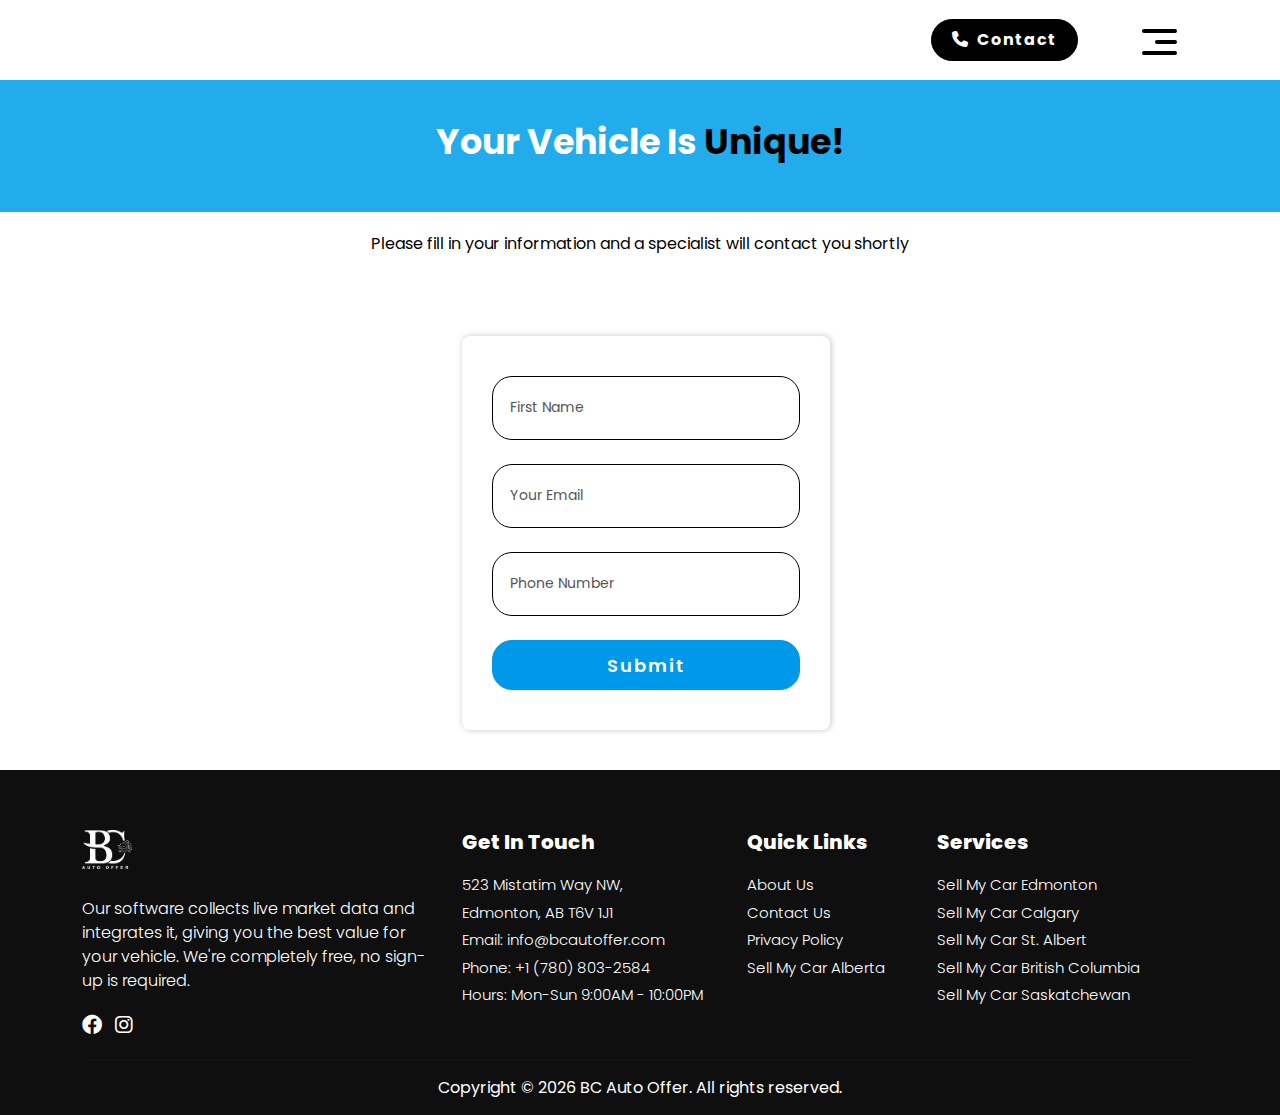
<file: submit.html>
<!doctype html>
<html lang="en">

<head>
    <!--meta tags -->
    <meta charset="utf-8">
    <meta name="viewport" content="width=device-width, initial-scale=1">

    <!-- Font start  -->
    <link rel="preconnect" href="https://fonts.googleapis.com">
    <link rel="preconnect" href="https://fonts.gstatic.com" crossorigin>
    <link
        href="https://fonts.googleapis.com/css2?family=Montserrat:wght@700&family=Poppins:wght@400;500;600;700&display=swap"
        rel="stylesheet">
    <!-- Font end  -->

    <!--CSS Links-->
    <link rel="stylesheet" href="css/all.min.css">
    <link rel="stylesheet" href="css/animate.css">
    <link rel="stylesheet" href="css/bootstrap.min.css">
    <link rel="stylesheet" href="css/style.css">
    <link rel="stylesheet" href="css/media.css">

    <title> BC Auto Offer</title>
</head>

<body>

    <!-- header section strats -->
    <header class="header_section">
        <div class="container">
            <nav class="navbar navbar-expand-lg custom_nav-container">
                <a class="navbar-brand" href="index.html">
                    <img src="images/logo.png" width="60px" alt="">
                </a>
                <div class="" id="">
                    <div class="User_option">
                        <a href="#contact" class="contact-btn"><i class="fa-solid fa-phone me-1"></i> Contact</a>
                    </div>

                    <div class="custom_menu-btn">
                        <button onclick="openNav()">
                            <span class="s-1">

                            </span>
                            <span class="s-2">

                            </span>
                            <span class="s-3">

                            </span>
                        </button>
                    </div>
                    <div id="myNav" class="overlay">
                        <div class="overlay-content">
                            <div class="overlay-content">
                                <a href="index.html">Home</a>
                                <a href="about.html">About Us</a>
                                <a href="contact.html">Contact Us</a>
                                <a href="privacy.html">Privacy Policy</a>
                                <a href="alberta.html">Sell My Car Alberta</a>
                            </div>
                        </div>
                    </div>
                </div>
            </nav>
        </div>
    </header>
    <!-- end header section -->

    <!-- submit start -->

    <section class="submit">
        <div class="container">
            <div class="row">
                <div class="submit-heading">
                    <h1>Your vehicle is <span>unique!</span> </h1>
                </div>
            </div>
        </div>
    </section>

    <!-- submit end -->

    <section class="submit-content">
        <p class=" text-center">Please fill in your information and a specialist will contact you shortly</p>
    </section>

    <!-- form part start -->
    <section class="submit-form">
        <div class="container">
            <div class="row justify-content-center">
                <div class="col-lg-4 col-md-6 col-sm-11 pe-lg-0">
                    <div class="cc-form">
                        <div class="form-wrapper">
                            <form class="row needs-validation" novalidate>


                                <div class="form-group">
                                    <input type="email" id="validationCustom03" class="form-control" name="name1"
                                        maxlength="50" value="" tabindex="8" autocorrect="off" autocomplete="off"
                                        rel="addressResult" autocapitalize="off" required>
                                    <label class="form-control-placeholder">First Name</label>
                                    <div class="invalid-feedback">
                                        First Name is Required
                                    </div>
                                </div>

                                <div class="form-group">
                                    <input type="text" id="validationCustom03" class="form-control" name="name2"
                                        maxlength="50" value="" tabindex="8" autocorrect="off" autocomplete="off"
                                        rel="addressResult" autocapitalize="off" required>
                                    <label class="form-control-placeholder">Your Email</label>
                                    <div class="invalid-feedback">
                                        Last Name is Required
                                    </div>
                                </div>



                                <div class="form-group">
                                    <input type="number" id="validationCustom03" class="form-control" name="phone"
                                        maxlength="50" value="" tabindex="9" autocorrect="off" autocomplete="off"
                                        rel="addressResult" autocapitalize="off" required>
                                    <label class="form-control-placeholder">Phone Number</label>
                                    <div class="invalid-feedback">
                                        Phone Number is Required
                                    </div>
                                </div>

                                <div class="col-12 text-center">
                                    <input type="submit" value="Submit" class="btn login-btn ">
                                </div>
                            </form>
                        </div>

                    </div>
                </div>
            </div>
        </div>

    </section>

    <!-- form part end -->


    <!-- Footer start  -->
    <footer>
        <div class="container">
            <div class="row justify-content-sm-around ">
                <div class="col-xl-4 col-sm-6 my-md-0 my-4">
                    <a href="index.html"><img src="images/logo.png" width="50" alt=""></a>
                    <p class="fo-left-content">Our software collects live market data and integrates it, giving you the
                        best value for your vehicle. We're completely free, no sign-up is required.</p>
                    <div class="footer-social">
                        <ul class="list-unstyled list-inline mb-0 ">
                            <li class="list-inline-item "><a href="#"><i class="fab fa-facebook"></i></a></li>
                            <li class="list-inline-item "><a href="#"><i class="fab fa-instagram"></i></a></li>
                        </ul>
                    </div>
                </div>
                <div class="col-xl-3 col-sm-6 my-md-0 my-4">
                    <h2>Get In Touch</h2>
                    <ul class="list-unstyled mb-0">
                        <a href="">
                            <li class="fo-blue">523 Mistatim Way NW,</li>
                        </a>
                        <a href="">
                            <li class="fo-blue">Edmonton, AB T6V 1J1</li>
                        </a>
                        <a href="">
                            <li>Email: info@bcautoffer.com</li>
                        </a>
                        <a href="">
                            <li>Phone: +1 (780) 803-2584</li>
                        </a>
                        <a href="">
                            <li>Hours: Mon-Sun 9:00AM - 10:00PM</li>
                        </a>

                    </ul>
                </div>
                <div class="col-xl-2 col-sm-6 my-md-0 my-4">
                    <h2>Quick Links</h2>
                    <ul class="list-unstyled mb-0">
                        <a href="about.html">
                            <li>About Us</li>
                        </a>
                        <a href="contact.html">
                            <li>Contact Us</li>
                        </a>
                        <a href="privacy.html">
                            <li>Privacy Policy</li>
                        </a>

                        <a href="alberta.html">
                            <li>Sell My Car Alberta</li>
                        </a>

                    </ul>

                </div>
                <div class="col-xl-3 col-sm-6 my-md-0 my-4">
                    <h2>Services</h2>
                    <ul class="list-unstyled mb-0">
                        <a href="alberta.html">
                            <li>Sell My Car Edmonton</li>
                        </a>
                        <a href="alberta.html">
                            <li>Sell My Car Calgary</li>
                        </a>
                        <a href="alberta.html">
                            <li>Sell My Car St. Albert</li>
                        </a>

                        <a href="alberta.html">
                            <li>Sell My Car British Columbia</li>
                        </a>

                        <a href="alberta.html">
                            <li>Sell My Car Saskatchewan </li>
                        </a>
                    </ul>

                </div>
            </div>

            <hr>

            <p class="mb-0 footer-text ">Copyright ©
                <script>
                    document.write(new Date().getFullYear());
                </script> BC Auto Offer. All rights reserved.
            </p>

        </div>
    </footer>
    <!-- Footer end  -->







    <!--JS -->
    <script src="js/jquery-1.12.4.min.js"></script>



    <!-- Counter up -->
    <script src="vendor/counter/js/waypoints.min.js"></script>
    <script src="js/custom.js"></script>
    <script src="js/wow.min.js"></script>
    <script src="vendor/counter/js/jquery.counterup.min.js"></script>
    <script src="js/popper.min.js"></script>
    <script src="js/bootstrap.min.js"></script>
    <script src="js/script.js"></script>


    <script>
        document.querySelector('.toggle')
            .addEventListener('click', function () {
                this.classList.toggle('activate');
            });
    </script>









</body>

</html>
</file>
<file: css/style.css>
html,
body {
    overflow-x: hidden;
}


/*header section*/

header {
    background-color: #ffffff;
}

.header_section .container-fluid {
    padding-right: 25px;
    padding-left: 25px;
}

.header_section .nav_container {
    margin: 0 auto;
}

.custom_nav-container.navbar-expand-lg .navbar-nav .nav-item .nav-link {
    padding: 10px 15px;
    color: #060606;
    text-align: center;
    text-transform: uppercase;
}

.custom_nav-container.navbar-expand-lg .navbar-nav .nav-item.active .nav-link,
.custom_nav-container.navbar-expand-lg .navbar-nav .nav-item:hover .nav-link {
    color: #e7d619;
}

a,
a:hover,
a:focus {
    text-decoration: none;
}

a:hover,
a:focus {
    color: initial;
}

.btn,
.btn:focus {
    outline: none !important;
    -webkit-box-shadow: none;
    box-shadow: none;
}

.navbar-brand {
    display: -webkit-box;
    display: -ms-flexbox;
    display: flex;
    align-items: center;
    -webkit-box-orient: vertical;
    -webkit-box-direction: normal;
    -ms-flex-direction: column;
    flex-direction: column;
    -webkit-box-align: center;
    -ms-flex-align: center;
    align-items: center;
}

.custom_nav-container {
    z-index: 99999;
    padding: 0;
    height: 80px;
    -webkit-box-pack: justify;
    -ms-flex-pack: justify;
    justify-content: space-between;
}

.custom_nav-container .navbar-toggler {
    outline: none;
}

.custom_nav-container .navbar-toggler .navbar-toggler-icon {
    background-image: url(../images/menu.png);
    background-size: 50px;
    width: 30px;
    height: 30px;
}

.lg_toggl-btn {
    background-color: transparent;
    border: none;
    outline: none;
    width: 56px;
    height: 40px;
    cursor: pointer;
}

.lg_toggl-btn:focus {
    outline: none;
}

.User_option {
    display: -webkit-box;
    display: -ms-flexbox;
    display: flex;
    -webkit-box-align: center;
    -ms-flex-align: center;
    align-items: center;
    margin-left: auto;
    margin-right: 120px;
}

.User_option .form-inline {
    position: relative;
    margin-right: 15px;
}

.User_option .form-inline input {
    display: none;
}

.custom_menu-btn {
    z-index: 9;
    position: absolute;
    right: 15px;
    top: 7px;
}

.custom_menu-btn button {
    margin-top: 14px;
    outline: none;
    border: none;
    color: #ffffff !important;
    background-color: transparent;
}

.custom_menu-btn button span {
    display: block;
    width: 35px;
    height: 4px;
    background-color: #000000;
    margin: 7px 0;
    -webkit-transition: all 0.3s;
    transition: all 0.3s;
    border-radius: 5px;
}

.menu_btn-style {
    position: fixed;
    right: 29px;
    top: 7px;
}

.custom_menu-btn .s-2 {
    -webkit-transition: all 0.1s;
    transition: all 0.1s;
    width: 22px;
    margin-left: auto;
}

.menu_btn-style button .s-1 {
    -webkit-transform: rotate(45deg) translateY(16px);
    transform: rotate(45deg) translateY(16px);
}

.menu_btn-style button .s-2 {
    -webkit-transform: translateX(100px);
    transform: translateX(100px);
}

.menu_btn-style button .s-3 {
    -webkit-transform: rotate(-45deg) translateY(-16px);
    transform: rotate(-45deg) translateY(-16px);
}

.overlay {
    height: 100%;
    width: 0;
    position: fixed;
    z-index: 1;
    top: 0;
    left: 0;
    background-color: black;
    background-color: #000000eb;
    overflow-x: hidden;
    -webkit-transition: 0.5s;
    transition: 0.5s;
}

.overlay .closebtn {
    position: absolute;
    top: 0;
    right: 30px;
    font-size: 60px;
}

.overlay a {
    padding: 0px;
    font-family: "Poppins", sans-serif;
    text-decoration: none;
    font-size: 22px;
    color: #ffffff;
    display: block;
    -webkit-transition: 0.3s;
    transition: 0.3s;
    margin-bottom: 25px;
    text-transform: uppercase;
    opacity: 0;
}

.overlay-content {
    position: relative;
    top: 30%;
    width: 100%;
    text-align: center;
    margin-top: 30px;
}

.menu_width {
    width: 100%;
}

.menu_width.overlay a {
    opacity: 1;
}

.contact-btn {
    background-color: #000000;
    color: #ffffff !important;
    font-weight: 700;
    font-size: 16px;
    letter-spacing: 1px;
    font-family: "Poppins", sans-serif;
    display: inline-block;
    text-decoration: none;
    padding: 8px 20px;
    border-radius: 30px;
    border: 1.5px solid #000000;
    transition: 0.3s;
}

.contact-btn:hover {
    transform: scale(0.90);
}


/*end header section*/


/* banner start  */

.banner {
    /* background-color: #F2FDFF; */
    clip-path: polygon(0 0, 100% 0, 100% 90%, 0% 100%);
    background-image: url(../images/banner.png);
    background-position: center;
    background-size: cover;
    background-repeat: no-repeat;
    padding: 100px 0;
}

.banner-img {
    padding-bottom: 40px;
}

.banner h1 {
    font-weight: 700;
    font-family: "Poppins", sans-serif;
    font-size: 70px;
    line-height: 75px;
    color: #05173D;
}

.banner-content h1 span {
    color: #05173D;
}

.banner p {
    margin-top: 20px;
    margin-bottom: 40px;
    font-family: "Poppins", sans-serif;
    font-weight: 300;
    font-size: 18px;
    color: #5B5755;
}

.banner-btn a {
    color: #10A6E9 !important;
    text-decoration: none;
    display: inline-block;
    border-radius: 30px !important;
    padding: 16px 40px;
    border: 1px solid #10A6E9;
    background: #02ddff1a;
}

.banner-img img {
    animation: bamedaneghura 1.1s linear 0s infinite alternate !important;
}

.circle {
    z-index: -111;
    position: absolute;
    bottom: 0;
    left: 0;
    width: 300px;
    height: 300px;
    border-radius: 100%;
    background: rgba(76, 188, 169, 0.46);
    filter: blur(200px);
}

.primary-btn {
    background-color: #000000;
    border: 1px solid #000000;
    color: #fff;
    font-weight: 700;
    font-size: 16px;
    text-decoration: none;
    padding: 15px 24px;
    border-radius: 5px;
    transition: 0.3s;
}

.primary-btn:hover {
    border: 1px solid #000000;
    background-color: transparent;
    color: #000000;
}

.secondary-btn {
    background-color: transparent;
    border: 1px solid #000000;
    color: #000000;
    font-weight: 700;
    font-size: 16px;
    text-decoration: none;
    padding: 15px 24px;
    border-radius: 5px;
    transition: 0.3s;
}

.secondary-btn:hover {
    background-color: #000000;
    color: #fff;
}


/* banner end  */


/* <!-- project start --> */

.project_sec {
    padding: 90px 0 0 0;
}

.project_content h2 {
    font-family: "Poppins", sans-serif;
    font-weight: 600;
    font-size: 14px;
    letter-spacing: 6px;
    text-transform: uppercase;
    color: #333 !importants;
}

.project_content h1 {
    margin-bottom: 20px;
    color: #333 !important;
    font-size: 42px;
    font-weight: 700;
    text-transform: capitalize;
    font-style: normal;
    text-decoration: none;
    line-height: 44px;
}

.project_content span {
    color: #05173D;
}

.project_content p {
    font-weight: 400;
    font-size: 16px;
    color: #061A40;
}

.project_content ul li {
    margin: 10px 0;
    font-weight: 500;
}

.project_content ul li i {
    color: #333;
}

.project_img img {
    animation: bamedaneghura 1.1s linear 0s infinite alternate;
}

@keyframes bamedaneghura {
    0% {
        transform: rotate(5deg);
    }
    100% {
        transform: rotate(0deg);
    }
}


/* <!-- project end --> */


/* work sec start */

.work-sec {
    background-color: #ffffff;
    /* opacity: 0.80; */
    /* background-image: url(../images/workbgimg.png); */
    background-position: top right;
    background-repeat: no-repeat;
    background-size: contain;
    padding: 50px 0px 90px 0px;
}

.work-heading {}

.work-heading h1 {
    font-weight: 700;
    font-family: "Poppins", sans-serif;
    font-size: 40px;
    color: #000000;
}

.work-heading h1 span {
    color: #000000;
}

.work-heading p {
    margin-bottom: 50px;
    margin-top: 30px;
    font-family: "Poppins", sans-serif;
    font-weight: 300;
    font-size: 17px;
    color: #7A7F83;
}

.single-ongoing-update {
    margin: 25px 0;
    padding: 30px;
    background-color: #fff;
    box-shadow: 0 0 15px #efefef;
    border-radius: 15px;
    transition: 0.3s;
    border: 1px solid #fff;
    cursor: pointer;
}

.single-ongoing-update:hover {
    background-color: #98a1a17a;
    border: 1px solid #333;
}

.single-ongoing-update h2 {
    font-weight: 700;
    font-family: "Poppins", sans-serif;
    font-size: 20px;
    color: #000000;
}

.single-ongoing-update p {
    font-family: "Poppins", sans-serif;
}

.single-ongoing-update a {
    font-family: "Poppins", sans-serif;
    text-decoration: none;
    display: inline-block;
    color: #000 !important;
    font-weight: 500;
}

.icon-cc {
    color: #000000;
    font-size: 20px;
    margin-bottom: 30px;
}

.icon-cc-box {
    border: 2px solid #333;
    width: 50px;
    height: 50px;
    display: flex;
    justify-content: center;
    align-items: center;
    margin: auto;
    border-radius: 50px;
    transition: .3s all;
}


/* work sec end */


/* offer sec start */

.offer-sec {
    background-color: #0F0F0F;
    padding: 70px 0 70px 0;
}

.offer-heading h1 {
    color: #ffffff;
    font-family: "Poppins", sans-serif;
    font-size: 40px;
    font-weight: 700;
    text-transform: capitalize;
    font-style: normal;
    text-decoration: none;
    letter-spacing: -1px;
}

.offer-heading h1 span {
    color: #17B19D;
}

.offer-p {
    text-align: center;
    color: #7A7F83;
    font-family: "Poppins", sans-serif;
    font-size: 17px;
    font-weight: 300;
    text-transform: none;
    font-style: normal;
}

.offer-pp {
    text-align: center;
    color: #7A7F83;
    font-family: "Poppins", sans-serif;
    font-size: 16px;
    font-weight: 300;
    text-transform: none;
    font-style: normal;
}

.offer-d-flex {
    text-align: center;
}

.contact-sales-btn {
    background-color: #ffffff;
    border: 1px solid #ffffff;
    color: #000000;
    font-weight: 700;
    font-size: 16px;
    text-decoration: none;
    padding: 15px 24px;
    border-radius: 5px;
    transition: 0.3s;
}

.contact-sales-btn:hover {
    border: 1px solid #ffffff;
    background-color: #000000;
    color: #ffffff;
}

.offer-d-flex .contact-sales-btn {
    font-size: 20px;
}


/* offer sec end */


/* happy customer  start */

.happy-sec {
    padding: 70px 0;
}

.happy-sec .project_content h2 {
    font-family: "Poppins", sans-serif;
    font-weight: 600;
    font-size: 14px;
    letter-spacing: 6px;
    text-transform: uppercase;
    color: #333;
}

.happy-sec .project_content h1 {
    margin-bottom: 20px;
    color: #000000;
    font-size: 42px;
    font-weight: 700;
    text-transform: capitalize;
    font-style: normal;
    text-decoration: none;
    line-height: 44px;
}

.happy-sec .project_content h1 span {
    color: #000000;
}


/* happy customer  end */


/* Testimonial start  */

.testimonial {
    padding: 50px 0;
}

.testimonial h1 {
    margin-bottom: 50px;
    font-family: "Poppins", sans-serif;
    font-size: 48px;
    font-weight: 600;
}

.carousel-item i {
    color: orange;
}

.carousel-control-prev,
.carousel-control-next {
    display: flex;
    align-items: self-end;
    bottom: 5%;
}

.carousel-control-prev {
    left: 76%;
}

.carousel-control-prev-icon {
    border: 1px solid #000 !important;
    border-radius: 50px;
    background-image: none;
}

.carousel-control-next-icon {
    border: 1px solid #000 !important;
    border-radius: 50px;
    background-image: none;
}

.carousel-control-prev-icon:hover {
    background-color: #eff3f8;
}

.carousel-control-next-icon:hover {
    background-color: #eff3f8;
}

.carousel-control-next-icon i {
    color: #000;
    line-height: 32px;
}

.carousel-control-prev-icon i {
    color: #000;
    line-height: 32px;
}

.testi-info {
    float: left;
}

.testimonial p {
    font-family: "Poppins", sans-serif;
    font-weight: 500;
    font-size: 20px;
    color: #05173D;
}

.testimonial h2 {
    margin-bottom: 0;
    font-family: "Poppins", sans-serif;
    font-size: 22px;
    font-weight: 700;
    color: #242f51;
}

.testimonial h3 {
    color: #555;
    font-family: "Poppins", sans-serif;
    font-weight: 400;
    font-size: 16px;
}

.counter {
    font-family: "Poppins", sans-serif;
    font-weight: 700;
    font-size: 40px;
    color: #000000;
}

.suffix-cc {
    font-family: "Poppins", sans-serif;
    font-weight: 700;
    color: #000;
    font-size: 40px;
}

.count-desc {
    color: #000 !important;
    font-size: 16px !important;
    font-weight: 500;
}


/* Testimonial end  */


/* answer sec start */

.answer-sec {
    background-color: #000000;
    padding: 80px 0 80px 0
}

.answer-sec .offer-heading h1 {
    text-align: left !important;
}

.answer-sec .offer-heading p {
    text-align: left !important;
    font-size: 18px;
}

.accordion-button {
    display: block;
    padding-left: 50px;
    font-weight: 700;
    font-size: 20px;
    color: #242424;
    font-family: "Poppins", sans-serif;
    border-radius: 30px !important;
}

.accordion-item {
    margin: 15px 0;
    border: 0;
    border-radius: 30px !important;
}

.accordion-body {
    font-family: "Poppins", sans-serif;
}

.accordion-button:not(.collapsed) {
    box-shadow: 0 0 0 0;
}

.accordion-button::after {
    background-image: url('../images/plus.png') !important;
    background-size: 13px !important;
    margin-left: 0;
    position: absolute;
    top: 22px;
    left: 20px;
}

.accordion-button:not(.collapsed)::after {
    background-image: url('../images/minus.png') !important;
    background-size: 13px !important;
    margin-left: 0;
    position: absolute;
    top: 10px;
    left: 15px;
}

button:focus:not(:focus-visible) {
    outline: none;
}

.accordion-button:focus {
    z-index: 0;
    outline: none;
    box-shadow: none;
}

.accordion-button:not(.collapsed) {
    background-color: transparent;
    color: #000000;
}


/* answer sec end */


/* footer start  */

footer {
    padding: 60px 0 15px 0;
    background-color: #0F0F0F;
}

footer h2 {
    margin-bottom: 20px;
    color: #ffffff;
    font-family: "Poppins", sans-serif;
    font-size: 20px;
    font-weight: 800;
}

.fo-left-content {
    margin-top: 28px;
    font-size: 16px;
    font-weight: 300;
    color: #ffffff;
    font-family: "Poppins", Sans-serif;
}

footer li {
    margin: 5px 0;
    font-family: "Poppins", Sans-serif;
    font-size: 15px;
    font-weight: 300;
    text-transform: none;
    font-style: normal;
    text-decoration: none;
    line-height: 1.5em;
    letter-spacing: 0px;
    color: #ffffff;
    transition: .3s;
}

.fo-blue {
    color: #ffffff;
}

footer hr {
    padding: 0.1px 0;
    background-color: #fff;
}

footer .footer-text {
    text-align: center;
    margin-bottom: 0;
    color: #ffffff;
    font-family: "Poppins", sans-serif;
    font-size: 16px;
    font-weight: 400;
}

.footer-social a {
    color: #fff;
    text-decoration: none;
    font-size: 20px;
}


/* footer end  */


/* ========== About part start */

.about-sec {
    background-color: #0F0F0F;
    min-height: 350px;
    position: relative;
}

.about-wrapper {
    position: absolute;
    text-align: center;
    top: 50%;
    left: 50%;
    transform: translate(-50%, -50%);
}

.about-wrapper h1 {
    color: #ffffff;
    font-weight: 500;
    font-size: 45px;
    text-transform: capitalize;
}

.img-left-wrapper {
    position: absolute;
    top: 25%;
    left: 20%;
}

.img-left-wrapper img {
    width: 180px !important;
}

.img-right-wrapper {
    position: absolute;
    top: 50%;
    right: 20%;
}

.img-right-wrapper img {
    width: 180px !important;
}

.slider-sec .carousel-item i {
    /* color: orange; */
}

.slider-sec .carousel-control-prev,
.carousel-control-next {
    display: flex;
    align-items: self-end;
    bottom: 5%;
}

.slider-sec .carousel-control-prev {
    left: -7%;
    bottom: 50%;
}

.slider-sec .carousel-control-next {
    right: -7%;
    bottom: 50%;
}

.slider-sec .carousel-control-prev-icon {
    border: 1.5px solid #000 !important;
    border-radius: 50px;
    background-image: none;
}

.slider-sec .carousel-control-next-icon {
    border: 1px solid #000 !important;
    border-radius: 50px;
    background-image: none;
}

.slider-sec .carousel-control-prev-icon:hover {
    background-color: #eff3f8;
}

.slider-sec .carousel-control-next-icon:hover {
    background-color: #eff3f8;
}

.slider-sec .carousel-control-next-icon i {
    color: #000;
    line-height: 32px;
}

.slider-sec .carousel-control-prev-icon i {
    color: #000;
    line-height: 32px;
}


/* company part start */

.company-sec {
    padding: 80px 0;
}

.about-heading h1 {
    color: #000000;
    font-family: "Poppins", sans-serif;
    font-weight: 700;
    font-size: 30px;
}

.company-text {
    color: #000;
    font-family: "Poppins", sans-serif;
    font-weight: 600;
    font-size: 20px;
}

.company-content p {
    color: #333;
    font-family: "Poppins", sans-serif;
    font-weight: 300;
    font-size: 16px;
    text-transform: none;
}

.banner-line {
    background-color: #0F0F0F;
    width: 100px;
    height: 3px;
    margin-bottom: 10px;
}

.slider-sec {
    padding: 80px 0;
}


/* company part end */


/* ========= About part 
end */


/* =========contact us part start */


/* <!-- contact part start --> */

.contact-sec {
    padding: 80px 0;
}

.contact-heading h1 {
    font-family: "Poppins", Sans-serif;
    font-size: 42px;
    font-weight: 600;
    color: #000000;
}


/* <!-- contact part end--> */


/*  form start --> */

.form-sec {
    background-image: url(../images/contactbg.png);
    background-position: top left;
    background-repeat: no-repeat;
    background-size: contain;
    padding: 80px 0;
}

.contact-content h1 {
    color: #000;
    font-family: "Poppins", sans-serif;
    font-weight: 600;
    font-size: 30px;
}

.contact-content p {
    color: #7A7F83;
    font-family: "Poppins", sans-serif;
    font-size: 16px;
    font-weight: 400;
}

.form-wrapper {
    margin-top: 4px;
    box-shadow: 1px 0px 6px 0px #c4c4c4;
    border-radius: 8px;
    padding: 40px 30px;
}

.form-wrapper h2 {
    position: relative;
    margin-bottom: 15px;
    font-family: "Poppins", sans-serif;
    font-weight: 700;
    font-size: 40px;
    color: #212843;
    text-transform: capitalize;
}

.form-wrapper h2::after {
    position: absolute;
    content: '';
    background-color: #AB9665;
    width: 100%;
    height: 4px;
    left: 0;
    top: 50px;
}

.form-wrapper p {
    font-family: "Poppins", sans-serif;
    font-weight: 700;
    font-size: 18px;
    color: #212843;
    margin: 5px 0;
}

.form-wrapper .form-control {
    background-color: #F2F2F2 !important;
    border: 1px solid transparent;
    height: 60px;
    border-radius: 0px;
    padding-bottom: 0;
    padding-left: 8px;
}

.form-wrapper .form-control:focus {
    border-color: #CE1616;
    box-shadow: 0 0 0 0;
}

.form-control.is-invalid:focus,
.was-validated .form-control:invalid:focus {
    box-shadow: 0 0 0 0;
}

.form-control.is-valid:focus,
.was-validated .form-control:valid:focus {
    box-shadow: 0 0 0 0;
}

.form-wrapper label {
    font-size: 14px;
    font-family: "Poppins", sans-serif;
    font-weight: 500;
    color: #000;
    position: absolute;
    bottom: 0;
}

.form-group {
    position: relative;
    margin-bottom: 8px;
}

.form-control-placeholder {
    position: absolute;
    top: 10px;
    padding: 7px 0 0px 10px;
    transition: all 200ms;
}

.form-control:focus+.form-control-placeholder,
.form-control:valid+.form-control-placeholder {
    font-size: 75%;
    transform: translate3d(0%, -25%, 0);
    opacity: 1;
    color: #333;
}

textarea {
    resize: none;
    padding-top: 20px !important;
    height: 100px !important;
}

.form-control:focus+.cc-textarea,
.form-control:valid+.cc-textarea {
    font-size: 75%;
    transform: translate3d(0%, -16%, 0);
    opacity: 1;
    color: #333;
}

.submit-btn {
    margin-top: 15px;
    background-color: #000000 !important;
    border: 2px solid #000000;
    width: 100%;
    color: #fff;
    font-family: "Poppins", sans-serif;
    font-weight: 600;
    font-size: 16px;
    padding: 12px;
    text-transform: uppercase;
    letter-spacing: 1px;
    border-radius: 4px;
    transition: .3s;
}

.submit-btn:hover {
    background-color: #fff !important;
    border: 2px solid #000000;
    color: #000000;
}


/*  form end --> */


/* location part start */

.location-sec {
    position: relative;
    padding: 80px 0;
    background-color: #F7F7F7;
}

.about {
    background-color: #000000;
    padding: 60px 0;
    position: relative;
}

.about-heading {
    color: #0098E3;
    font-size: 20px;
    font-family: "Poppins", sans-serif;
    font-weight: 600;
    margin-bottom: 20px;
    text-transform: uppercase;
}

.about-sub-title {
    color: #0098E3;
    text-align: center;
    font-weight: 500;
    font-size: 16px;
}

.about-heading span {
    color: #000;
    font-family: "Poppins", sans-serif;
}

.about-left-img {
    border-radius: 10px;
    transition: .3s all;
}

.about-left-img:hover {
    transform: scale(1.05);
}

.about-right-img {
    transition: .3s all ease-in-out;
}

.about-right-img:hover {
    transform: scale(1.05);
}

.section-heading:after {
    position: absolute;
    content: '';
    width: 30px;
    height: 3.5px;
    top: 90px;
    left: 0;
    right: 315px;
    margin: 0 auto;
    background-color: #0098E3;
    animation: samnepiche 1.1s linear 0s infinite alternate;
}

@keyframes samnepiche {
    0% {
        left: 0px;
    }
    100% {
        left: -30px;
    }
}

.section-heading:before {
    position: absolute;
    content: '';
    width: 30px;
    height: 3.5px;
    top: 90px;
    left: 0;
    right: -260px;
    margin: 0 auto;
    background-color: #000;
    animation: samnepiche2 1.1s linear 0s infinite alternate;
}

@keyframes samnepiche2 {
    0% {
        left: 0px;
    }
    100% {
        left: 30px;
    }
}


/* location part end */


/* =========contact us part end */


/* =========== privacy start */

.privacy-header {
    padding: 80px 0;
}

.privacy-heading h1 {
    color: #000000;
    text-transform: capitalize;
    font-family: "Poppins", sans-serif;
    font-size: 42px;
    font-weight: 600;
}


/* <!-- privacy box start --> */

.box {}

.terms {
    font-family: "Poppins", sans-serif;
}

.perform-text {
    font-family: "Poppins", sans-serif;
    font-size: 18px;
    font-weight: 500;
    line-height: 30px;
}

.employee-text {
    font-family: "Poppins", sans-serif;
    font-size: 16px;
    font-weight: 600;
    line-height: 30px;
}


/* <!-- privacy box end --> */


/* =========== privacy end */


/* ===========alberta start */

.alberta-sec {
    padding: 100px 0 200px 0;
    background-color: #0F0F0F;
    clip-path: polygon(0 0, 100% 0, 100% 90%, 0% 100%);
    /* background-image: url(../images/albertabg.png); */
    /* background-position: center;
    background-size: cover;
    background-repeat: no-repeat; */
}

.alberta-content {}

.alberta-content h1 {
    color: #ffffff;
    font-family: "Poppins", Sans-serif;
    font-size: 40px;
    font-weight: 600;
}

.alberta-content span {
    color: #17B19D;
    font-family: "Poppins", Sans-serif;
    font-size: 40px;
    font-weight: 600;
}

.alberta-content p {
    color: #7A7F83;
    font-family: "Poppins", sans-serif;
    font-size: 16px;
    font-weight: 400;
}


/* <!-- albarta work part start --> */

.albarta-work {
    background-image: url(../images/workbgimg.png);
    background-position: top right;
    background-repeat: no-repeat;
    background-size: contain;
    padding: 50px 0px 90px 0px;
}

.alberta-form-wrapper {
    box-shadow: 0 0 20px #ddd;
    background-color: #fff;
    padding: 30px 25px;
    border-radius: 4px;
}

.form-box .form-control {
    border-radius: 2px !important;
    height: 50px;
    width: 100%;
    background-color: #F0F0F0;
}

.form-box .form-control:focus {
    box-shadow: 0 0 0 0;
}

.form-box .form-select {
    border-radius: 3px;
    height: 50px;
    background-color: #F0F0F0;
}

.form-box .form-select:focus {
    box-shadow: 0 0 0 0;
}

.personal-info {
    font-size: 25px !important;
}

.label {
    color: #000000;
    font-size: 15px;
    font-weight: 500;
    font-family: "Poppins", sans-serif;
}

.btn-box {
    width: 100%;
    margin: 30px auto;
    text-align: center;
}


/* ======multiform========== */

.form-box {
    width: 360px;
    height: 660px;
    margin: 8% auto;
    background: #fff;
    border-radius: 5px;
    box-shadow: 0 0 20px #dddddd5e;
    position: relative;
    overflow: hidden;
}

.form-box h3 {
    text-align: center;
    margin-bottom: 40px;
    color: #000000;
    font-size: 30px;
    font-weight: 600;
    font-family: "Poppins", Sans-serif;
}

.form-box form {
    width: 280px;
    position: absolute;
    top: 100px;
    left: 40px;
    transition: 0.5s;
}

.form-box form input {
    width: 100px;
    padding: 10px 5px;
    margin: 5px 0;
    border: 0;
    border-bottom: 1px solid #999;
    outline: none;
    background: transparent;
}

::placeholder {
    color: #000000;
}

.btn-box {
    width: 100%;
    margin: 0px auto;
    text-align: center;
}

#Form2 {
    left: 450px;
}

#Form3 {
    left: -450px;
}

.step-row {
    width: 360px;
    height: 40px;
    margin: 0 auto;
    display: flex;
    align-items: center;
    box-shadow: 0 -1px 5px -1px #000;
    position: relative;
}

.step-col {
    width: 120px;
    text-align: center;
    color: #8b8b8b;
    font-weight: 700;
    position: relative;
}

#progress {
    position: absolute;
    height: 100%;
    width: 120px;
    background: linear-gradient(to right, #000000, #444748);
    transition: 1s;
}

#progress::after {
    content: '';
    height: 0;
    width: 0;
    border-top: 20px solid transparent;
    border-bottom: 20px solid transparent;
    position: absolute;
    right: -20px;
    top: 0;
    border-left: 20px solid #444748;
}

form button {
    width: 110px;
    height: 35px;
    margin: 0 10px;
    font-size: 18px;
    font-family: "Poppins", sans-serif;
    font-weight: 500;
    background: linear-gradient(to right, #000000, #444748);
    border-radius: 30px;
    border: 0;
    outline: none;
    color: #fff;
    cursor: pointer;
}


/* ======multiform========== */

.modal-dialog {
    max-width: 60%;
}


/* <!-- albarta work part end --> */


/* ===========alberta end*/


/* ========submit page start */

.submit {
    background-color: #23ACEC;
    padding: 40px 0;
}

.submit-heading h1 {
    color: #fff;
    font-family: "Poppins", sans-serif;
    font-size: 35px;
    font-weight: 700;
    text-transform: capitalize;
    font-style: normal;
    text-decoration: none;
    line-height: 44px;
    text-align: center;
}

.submit-heading span {
    color: #000;
}


/* submit content start */

.submit-content {
    padding: 20px 0;
}

.submit-content p {
    color: #000;
    font-family: "Poppins", sans-serif;
    font-size: 16px;
    font-weight: 400;
}


/* submit content end */


/* submit form start */

.submit-form {
    padding: 40px 0;
}


/* .cc-form {
    padding: 30px 50px 63px 50px;
    border-top-left-radius: 10px;
    border-bottom-left-radius: 10px;
    background-color: #ffffffa8;
    box-shadow: 1px 0px 6px 0px #c4c4c4;
    -webkit-backdrop-filter: blur(28px) brightness(130%);
    backdrop-filter: blur(28px) brightness(130%);
} */

.form-title {
    margin-bottom: 20px;
    font-family: "Poppins", sans-serif;
    font-size: 36px;
    font-weight: 700;
    color: #333;
}

.form-des {
    font-family: "Poppins", sans-serif;
    font-size: 18px;
    font-weight: 500;
}

.btn-check:focus+.btn,
.btn:focus {
    box-shadow: 0 0 0 0;
}

.form-wrapper .form-control {
    background-color: #fff !important;
    border: 1px solid #000000;
    height: 64px;
    border-radius: 20px;
    padding-bottom: 0;
}

.form-wrapper .form-control:focus {
    border-color: #0098E8;
    box-shadow: 0 0 0 0;
}

.form-control.is-invalid:focus,
.was-validated .form-control:invalid:focus {
    box-shadow: 0 0 0 0;
}

.form-control.is-valid:focus,
.was-validated .form-control:valid:focus {
    box-shadow: 0 0 0 0;
}

.form-wrapper label {
    font-size: 14px;
    font-weight: 400;
    font-family: "Poppins", sans-serif;
    color: #555;
    position: absolute;
    bottom: 0;
}

.form-group {
    position: relative;
    margin-bottom: 1.5rem;
}

.form-control-placeholder {
    position: absolute;
    top: 14px;
    padding: 7px 0 20px 18px;
    transition: all 200ms;
}

.form-control:focus+.form-control-placeholder,
.form-control:valid+.form-control-placeholder {
    font-size: 65%;
    transform: translate3d(0%, -20%, 0);
    opacity: 1;
    color: #333;
}

.login-btn {
    font-family: "Poppins", sans-serif;
    font-weight: 600;
    font-size: 18px;
    text-transform: capitalize;
    letter-spacing: 2px;
    background-color: #0098E8 !important;
    color: #fff !important;
    border-radius: 20px;
    height: 50px;
    width: 100%;
    border-color: #0098E3;
    transition: .3s;
}

.login-btn:hover {
    background-color: transparent !important;
    color: #000 !important;
    border-color: #0098E8;
}

.form-check-input:checked {
    background-color: #006E6C;
    border-color: #006E6C !important;
    outline: #006E6C;
}

.form-check-input:focus {
    border-color: #343741;
    outline: 0;
    box-shadow: 0 0 0 0;
}

.form-links p {
    font-size: 14px;
}

.form-links p a {
    text-decoration: none;
    color: #0267CD;
}


/* submit form end */


/* ========submit page end */


/* ==api part start===== */

.api-sec {
    padding: 80px 0;
}

.api-wrapper h1 {
    font-size: 42px;
    font-weight: 700;
    text-transform: capitalize;
    font-family: "Poppins", sans-serif;
    font-style: normal;
    text-decoration: none;
    line-height: 44px;
}

.accept-button {
    margin-top: 30px;
}

.api-button {
    background-color: #0098E3;
    border: 1px solid #0098E3;
    color: #fff;
    font-weight: 700;
    font-size: 18px;
    text-decoration: none;
    padding: 15px 24px;
    border-radius: 5px;
    transition: 0.3s;
}

.api-button:hover {
    background-color: transparent;
    color: #0098E3;
}

.line {
    background-color: #000000;
    height: 2px;
    width: 100%;
    margin-top: 40px;
}

.api-wrapper p {
    margin-top: 10px;
    font-family: "Poppins", sans-serif;
    font-size: 14px;
    font-weight: 500;
    font-style: italic;
}

.question li {
    font-size: 20px;
    font-weight: 400;
}

.api-wrapper h2 {
    font-size: 30px;
    font-family: "Poppins", sans-serif;
    font-weight: 600;
    line-height: 34px;
}

.api-wrapper h3 {
    margin-top: 10px;
    font-family: "Poppins", sans-serif;
    font-size: 22px;
    font-weight: 600;
    text-transform: capitalize;
    font-style: normal;
    text-decoration: none;
    line-height: 44px;
}

.api-icon {
    color: #0098E3;
    font-size: 16px;
}

.api-wrapper ul li {
    margin: 8px;
}

.li-content {
    padding-left: 10px;
    font-size: 16px;
    font-weight: 300;
    font-family: "Poppins", sans-serif;
}


/* ==api part end===== */


/* multistep form start */


/* multistep form end  */
</file>
<file: css/media.css>
/*Extra small devices (portrait phones, less than 576px)*/

@media (max-width: 575.98px) {
    /* banner start  */
    .banner {
        padding-top: 50px;
        clip-path: polygon(0 0, 100% 0, 100% 90%, 0% 100%);
    }
    .navbar-brand img {
        width: 60px !important;
    }
    .banner-content {
        text-align: center;
    }
    .banner h1 {
        font-size: 35px;
        line-height: 45px;
    }
    .banner p {
        font-size: 16px;
        margin-bottom: 30px;
    }
    .banner-img img {
        margin-top: 60px !important;
    }
    .User_option {
        display: none;
        margin-right: 63px;
    }
    .contact-btn {
        padding: 5px 10px;
    }
    .header_section .container {
        padding: 0;
    }
    .banner-content .primary-btn {
        padding: 15px 20px;
    }
    .banner-content .secondary-btn {
        padding: 15px 20px;
    }
    /* banner end  */
    /* project start  */
    .project_sec {
        padding: 50px 0;
    }
    .project_content h1 {
        margin-bottom: 20px;
        color: #10a6e9;
        font-size: 21px;
        font-weight: 700;
        text-transform: capitalize;
        font-style: normal;
        line-height: 44px;
    }
    .project_content h2 {
        font-size: 14px;
        letter-spacing: 2px;
    }
    /* project end */
    /* ============================ */
    /* ==about start==== */
    .about-sec {
        padding: 90px 0 !important;
        min-height: 0;
    }
    .img-right-wrapper img {
        display: none;
    }
    .img-left-wrapper img {
        display: none;
    }
    /* ==about end==== */
    /* testimonial start  */
    .carousel-control-prev {
        left: 70%;
    }
    .counter {
        font-size: 30px;
    }
    .suffix-cc {
        font-size: 30px;
    }
    /* testimonial end  */
    .company-sec {
        padding: 40px 0;
    }
    .offer-pp {
        margin-bottom: 45px !important;
    }
    footer {
        text-align: center;
        padding: 15px 0 15px 0;
    }
    /* ============================= */
    /* Alberta start  */
    .alberta-content h1 {
        color: #ffffff;
        font-family: "Poppins", Sans-serif;
        font-size: 30px;
        font-weight: 600;
    }
    .form-box {
        height: 750px;
    }
    .btn-box {
        margin: 0 auto;
    }
    .modal-dialog {
        max-width: 100%;
        height: 900px !important;
    }
    .modal-body {
        height: 860px;
    }
    .p-media {
        margin-top: -21px;
    }
    /* Alberta end  */
}


/*Small devices (landscape phones, 576px and up)*/

@media (min-width: 576px) and (max-width: 767.98px) {
    /* banner start  */
    .banner {
        padding-top: 50px;
        clip-path: polygon(0 0, 100% 0, 100% 90%, 0% 100%);
    }
    .banner-content {
        text-align: center;
    }
    .banner h1 {
        font-size: 45px;
        line-height: 50px;
    }
    .banner p {
        margin-bottom: 30px;
    }
    .banner-img img {
        margin-top: 60px;
    }
    /* banner end  */
    /* project start  */
    .project_sec {
        padding: 50px 0;
    }
    .project_content h1 {
        margin-bottom: 20px;
        color: #10a6e9;
        font-size: 26px;
        font-weight: 700;
        text-transform: capitalize;
        font-style: normal;
        line-height: 44px;
    }
    /* project end */
    /* work sec start  */
    .single-ongoing-update {
        margin: 20px 0;
        padding: 20px;
    }
    .single-ongoing-update h2 {
        font-size: 18px;
    }
    .single-ongoing-update p {
        font-size: 15px;
    }
    /* work sec end  */
    /* ============================ */
    /* ==about start==== */
    .about-sec {
        min-height: 270px;
    }
    .img-right-wrapper img {
        display: none;
    }
    .img-left-wrapper img {
        display: none;
    }
    /* ==about end==== */
    .company-sec {
        padding: 40px 0;
    }
    .offer-pp {
        margin-bottom: 45px !important;
    }
    footer {
        padding: 15px 0 15px 0;
    }
    /* ============================= */
    /* alberta modal car value start  */
    .modal-dialog {
        max-width: 90%;
    }
    /* alberta modal car value end */
}


/*Medium devices (tablets, 768px and up)*/

@media (min-width: 768px) and (max-width: 991.98px) {
    /* banner start  */
    .banner {
        clip-path: polygon(0 0, 100% 0, 100% 90%, 0% 100%);
    }
    .banner-content {
        text-align: center;
    }
    .banner h1 {
        font-size: 55px;
        line-height: 65px;
    }
    .banner p {
        margin-bottom: 30px;
    }
    .banner-img img {
        margin-top: 60px;
    }
    /* banner end  */
    /* project start  */
    .project_sec {
        padding: 60px 0;
    }
    .project_content h1 {
        margin-bottom: 20px;
        color: #10a6e9;
        font-size: 26px;
        font-weight: 700;
        text-transform: capitalize;
        font-style: normal;
        line-height: 44px;
    }
    /* project end */
    /* work sec start  */
    .single-ongoing-update {
        margin: 20px 0;
        padding: 20px;
    }
    .single-ongoing-update h2 {
        font-size: 18px;
    }
    .single-ongoing-update p {
        font-size: 15px;
    }
    /* work sec end  */
    /* ============================ */
    /* ==about start==== */
    .about-sec {
        min-height: 270px;
    }
    .img-left-wrapper img {
        width: 160px !important;
    }
    .img-left-wrapper {
        position: absolute;
        top: 15%;
        left: 10%;
    }
    .img-right-wrapper img {
        width: 160px !important;
    }
    .img-right-wrapper {
        position: absolute;
        top: 15%;
        right: 10%;
    }
    /* ==about end==== */
    .company-sec {
        padding: 40px 0;
    }
    .offer-pp {
        margin-bottom: 45px !important;
    }
    footer {
        padding: 15px 0 15px 0;
    }
    /* ============================= */
    /* alberta modal car value start  */
    .modal-dialog {
        max-width: 80%;
    }
    /* alberta modal car value end */
}


/*Large devices (desktops, 992px and up)*/

@media (min-width: 992px) and (max-width: 1199.98px) {
    /* banner start  */
    .banner h1 {
        font-weight: 700;
        font-family: "Montserrat", sans-serif;
        font-size: 50px;
        line-height: 60px;
        color: #05173D;
    }
    .banner-img img {
        margin-top: 60px;
    }
    /* banner end  */
    /* work sec start  */
    .single-ongoing-update h2 {
        font-size: 16px;
    }
    .single-ongoing-update p {
        font-size: 14px;
    }
    /* work sec end  */
    .offer-pp {
        margin-bottom: 45px !important;
    }
}


/*X large devices (large desktops, 1200px and up)*/

@media (min-width: 1200px) and (max-width: 1399.98px) {}


/*XX Large devices (large desktops, 1400px and up)*/

@media (min-width: 1400px) {}
</file>
